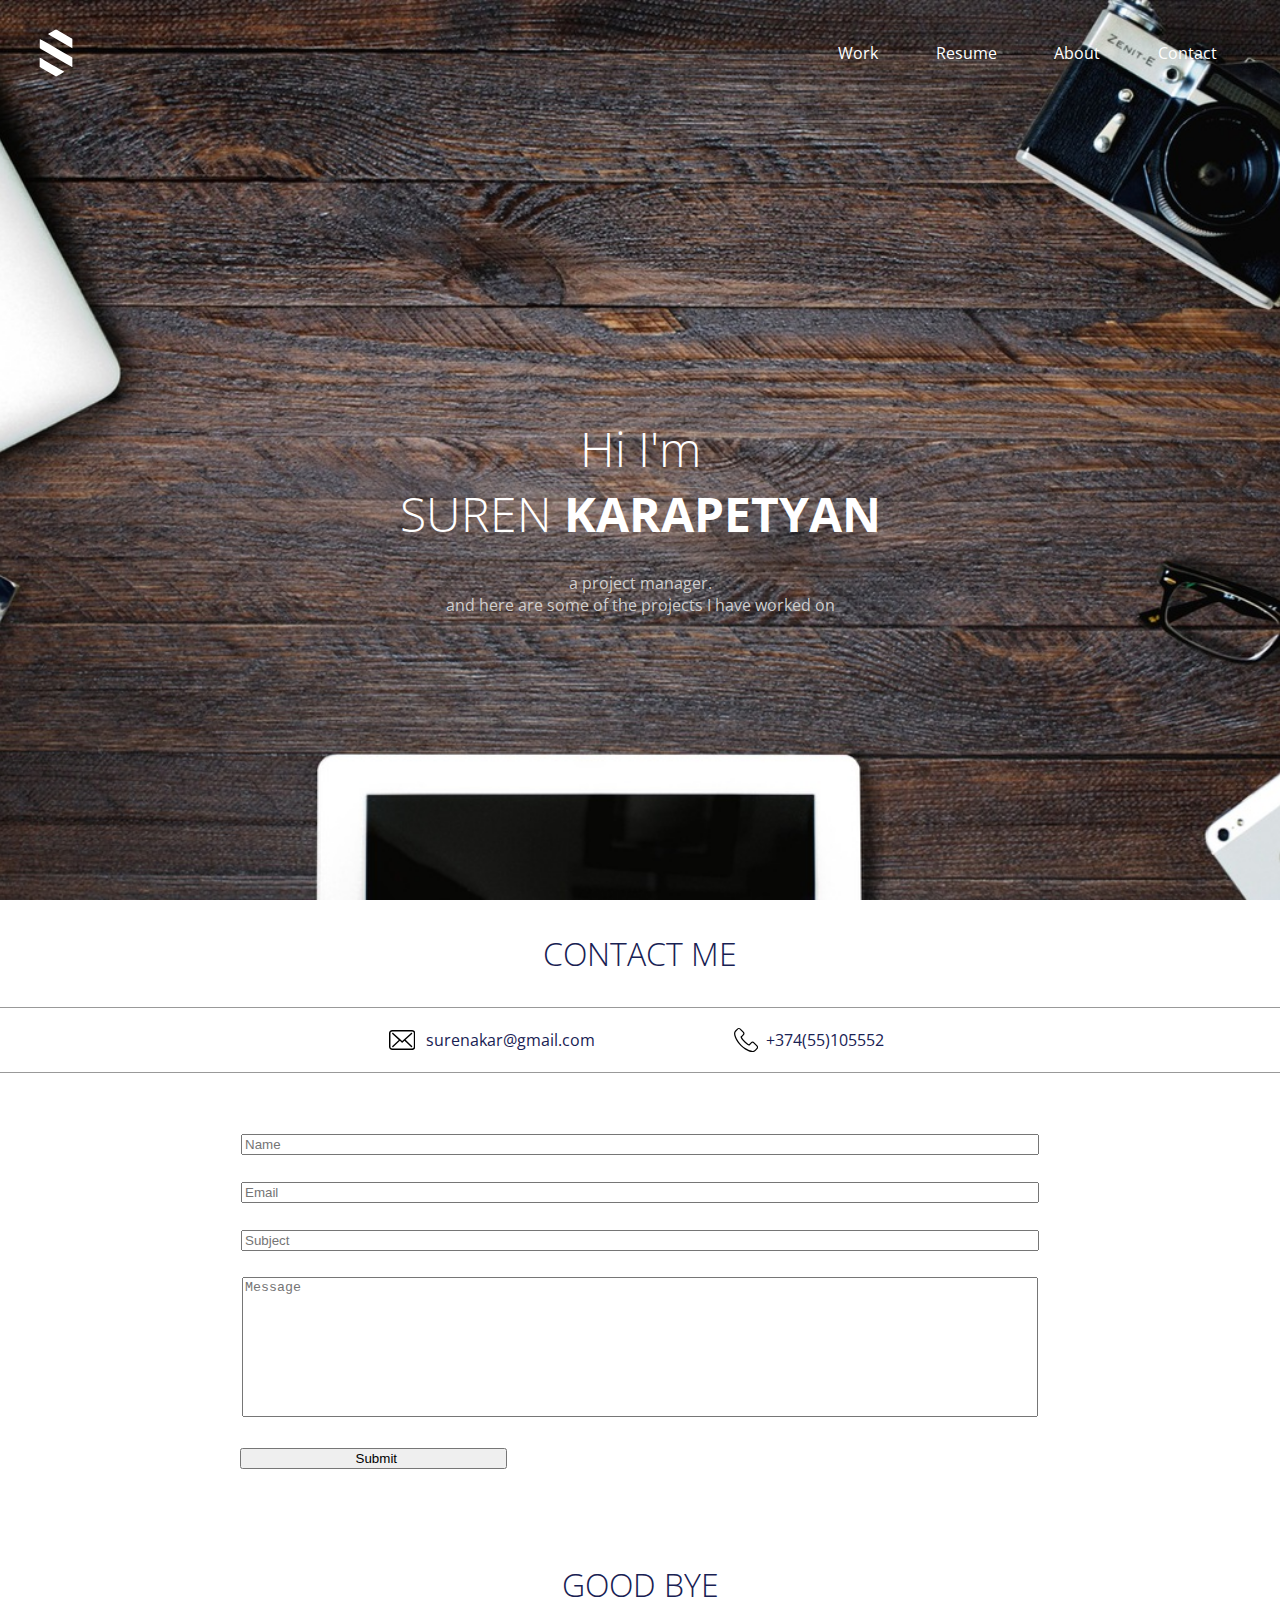
<file: index.html>
<!DOCTYPE html>
<html lang="en">

<head>
    <title>Suren Karapetyan</title>
    <link href="https://fonts.googleapis.com/css?family=Open+Sans" rel="stylesheet">
    <link rel="stylesheet" type="text/css" href="styles.css" />
    <script type="text/javascript" src="assets/scripts/jquery-3.1.1.js"></script>
    <script type="text/javascript" src="assets/scripts/jquery.inview.min.js"></script>
    <script type="text/javascript" src="assets/scripts/jquery-ui.js"></script>
    <script type="text/javascript" src="assets/scripts/script.js"></script>
    <meta name="viewport" content="width=device-width, initial-scale=1">
</head>

<body>

  <div class="navigation">
      <nav>
          <div class="toggler">
              <a>
                <h2 class="personal-logo">
                    <svg xmlns="http://www.w3.org/2000/svg" xml:space="preserve" width="2550px" height="3300px" version="1.1" style="shape-rendering:geometricPrecision; text-rendering:geometricPrecision; image-rendering:optimizeQuality; fill-rule:evenodd; clip-rule:evenodd"
                      viewBox="0 0 2550 3300"
                       xmlns:xlink="http://www.w3.org/1999/xlink">
                       <defs>
                        <style type="text/css">
                         <![CDATA[
                          .fil0 {fill:#373435}
                         ]]>
                        </style>
                       </defs>
                       <g id="Layer_x0020_1">
                        <metadata id="CorelCorpID_0Corel-Layer"/>
                        <path class="fil0" d="M1221 57c18,-10 36,-21 55,-26 21,2 38,15 56,24 55,35 111,67 168,98 257,148 513,296 770,444 42,28 92,45 128,81 3,18 2,36 2,54 -1,195 2,390 -1,584 -32,-14 -63,-29 -92,-47 -497,-285 -992,-574 -1489,-859 -32,-18 -63,-38 -91,-61 64,-50 138,-84 208,-125 95,-57 193,-108 286,-167z"/>
                        <path class="fil0" d="M161 681c58,27 112,63 169,94 347,201 695,400 1042,601 333,192 668,381 999,574 15,9 31,22 29,41 0,205 0,411 0,616 -39,-5 -72,-31 -106,-50 -272,-156 -543,-313 -815,-468 -403,-237 -811,-466 -1214,-702 -32,-19 -67,-33 -96,-57 -14,-9 -9,-28 -10,-42 2,-202 -2,-405 2,-607z"/>
                        <path class="fil0" d="M154 1970c24,6 46,17 67,29 80,52 166,95 247,145 272,153 540,312 812,465 130,78 263,151 395,229 57,34 116,65 171,102 -161,105 -334,188 -496,290 -23,13 -46,31 -73,34 -43,-12 -77,-42 -115,-63 -337,-193 -673,-386 -1009,-580 0,-217 -1,-434 1,-651z"/>
                       </g>
                    </svg>
                </h2>
                <div class="nav-burger">
                    <div class="nav-burger-item burger1"> </div>
                    <div class="nav-burger-item burger2"> </div>
                    <div class="nav-burger-item burger3"> </div>
                </div>
              </a>
          </div>
          <ul>
              <li class="personal-logo">
                <svg xmlns="http://www.w3.org/2000/svg" xml:space="preserve" width="2550px" height="3300px" version="1.1" style="shape-rendering:geometricPrecision; text-rendering:geometricPrecision; image-rendering:optimizeQuality; fill-rule:evenodd; clip-rule:evenodd"
                  viewBox="0 0 2550 3300"
                   xmlns:xlink="http://www.w3.org/1999/xlink">
                   <defs>
                    <style type="text/css">
                     <![CDATA[
                      .fil0 {fill:#373435}
                     ]]>
                    </style>
                   </defs>
                   <g id="Layer_x0020_1">
                    <metadata id="CorelCorpID_0Corel-Layer"/>
                    <path class="fil0" d="M1221 57c18,-10 36,-21 55,-26 21,2 38,15 56,24 55,35 111,67 168,98 257,148 513,296 770,444 42,28 92,45 128,81 3,18 2,36 2,54 -1,195 2,390 -1,584 -32,-14 -63,-29 -92,-47 -497,-285 -992,-574 -1489,-859 -32,-18 -63,-38 -91,-61 64,-50 138,-84 208,-125 95,-57 193,-108 286,-167z"/>
                    <path class="fil0" d="M161 681c58,27 112,63 169,94 347,201 695,400 1042,601 333,192 668,381 999,574 15,9 31,22 29,41 0,205 0,411 0,616 -39,-5 -72,-31 -106,-50 -272,-156 -543,-313 -815,-468 -403,-237 -811,-466 -1214,-702 -32,-19 -67,-33 -96,-57 -14,-9 -9,-28 -10,-42 2,-202 -2,-405 2,-607z"/>
                    <path class="fil0" d="M154 1970c24,6 46,17 67,29 80,52 166,95 247,145 272,153 540,312 812,465 130,78 263,151 395,229 57,34 116,65 171,102 -161,105 -334,188 -496,290 -23,13 -46,31 -73,34 -43,-12 -77,-42 -115,-63 -337,-193 -673,-386 -1009,-580 0,-217 -1,-434 1,-651z"/>
                   </g>
                </svg>
              </li>
              <li><a href="#contact" id="#nav-contact">Contact</a></li>
              <li><a href="about-me.html" id="#nav-about-me">About</a></li>
              <li><a href="resume.html" id="#nav-resume">Resume</a></li>
              <li><a href="work.html" id="#nav-portfolio">Work</a></li>
          </ul>
      </nav>
  </div>

    <!-- Header section starts here -->
    <div class="top-empty"></div>
    <section class="header">
        <div class="header-navigation">
            <ul>
              <li class="personal-logo" id='landing-page-logo'>
                <svg xmlns="http://www.w3.org/2000/svg" xml:space="preserve" width="2550px" height="3300px" version="1.1" style="shape-rendering:geometricPrecision; text-rendering:geometricPrecision; image-rendering:optimizeQuality; fill-rule:evenodd; clip-rule:evenodd"
                  viewBox="0 0 2550 3300"
                   xmlns:xlink="http://www.w3.org/1999/xlink">
                   <defs>
                    <style type="text/css">
                     <![CDATA[
                      .fil0 {fill:#373435}
                     ]]>
                    </style>
                   </defs>
                   <g id="Layer_x0020_1">
                    <metadata id="CorelCorpID_0Corel-Layer"/>
                    <path class="fil0" d="M1221 57c18,-10 36,-21 55,-26 21,2 38,15 56,24 55,35 111,67 168,98 257,148 513,296 770,444 42,28 92,45 128,81 3,18 2,36 2,54 -1,195 2,390 -1,584 -32,-14 -63,-29 -92,-47 -497,-285 -992,-574 -1489,-859 -32,-18 -63,-38 -91,-61 64,-50 138,-84 208,-125 95,-57 193,-108 286,-167z"/>
                    <path class="fil0" d="M161 681c58,27 112,63 169,94 347,201 695,400 1042,601 333,192 668,381 999,574 15,9 31,22 29,41 0,205 0,411 0,616 -39,-5 -72,-31 -106,-50 -272,-156 -543,-313 -815,-468 -403,-237 -811,-466 -1214,-702 -32,-19 -67,-33 -96,-57 -14,-9 -9,-28 -10,-42 2,-202 -2,-405 2,-607z"/>
                    <path class="fil0" d="M154 1970c24,6 46,17 67,29 80,52 166,95 247,145 272,153 540,312 812,465 130,78 263,151 395,229 57,34 116,65 171,102 -161,105 -334,188 -496,290 -23,13 -46,31 -73,34 -43,-12 -77,-42 -115,-63 -337,-193 -673,-386 -1009,-580 0,-217 -1,-434 1,-651z"/>
                   </g>
                </svg>
              </li>
              <li><a href="work.html" id="#nav-portfolio">Work</a></li>
              <li><a href="resume.html" id="#nav-resume">Resume</a></li>
              <li><a href="about-me.html" id="#nav-about-me">About</a></li>
              <li><a href="#contact" id="#nav-contact">Contact</a></li>
            </ul>
        </div>
        <div class="name-wrap">
            <div class="name-wrap-center">
                <p class="name"><span>Hi I'm</span><br> Suren <strong>Karapetyan</strong></p>
                <p class="title">a project manager. <br> and here are some of the projects I have worked on</p>
            </div>
        </div>
        </div>
    </section>
    <!-- Basic contact info section starts here -->

    <section class="contact" id="contact">
        <h1>Contact me</h1>
        <div class="contact-info">
            <div class="email">
                <svg version="1.1" id="Capa_1" xmlns="http://www.w3.org/2000/svg" xmlns:xlink="http://www.w3.org/1999/xlink" x="0px" y="0px" viewBox="0 0 483.3 483.3" style="enable-background:new 0 0 483.3 483.3;" xml:space="preserve">
                  <g>
                  	<g>
                  		<path d="M424.3,57.75H59.1c-32.6,0-59.1,26.5-59.1,59.1v249.6c0,32.6,26.5,59.1,59.1,59.1h365.1c32.6,0,59.1-26.5,59.1-59.1
                  			v-249.5C483.4,84.35,456.9,57.75,424.3,57.75z M456.4,366.45c0,17.7-14.4,32.1-32.1,32.1H59.1c-17.7,0-32.1-14.4-32.1-32.1v-249.5
                  			c0-17.7,14.4-32.1,32.1-32.1h365.1c17.7,0,32.1,14.4,32.1,32.1v249.5H456.4z"/>
                  		<path d="M304.8,238.55l118.2-106c5.5-5,6-13.5,1-19.1c-5-5.5-13.5-6-19.1-1l-163,146.3l-31.8-28.4c-0.1-0.1-0.2-0.2-0.2-0.3
                  			c-0.7-0.7-1.4-1.3-2.2-1.9L78.3,112.35c-5.6-5-14.1-4.5-19.1,1.1c-5,5.6-4.5,14.1,1.1,19.1l119.6,106.9L60.8,350.95
                  			c-5.4,5.1-5.7,13.6-0.6,19.1c2.7,2.8,6.3,4.3,9.9,4.3c3.3,0,6.6-1.2,9.2-3.6l120.9-113.1l32.8,29.3c2.6,2.3,5.8,3.4,9,3.4
                  			c3.2,0,6.5-1.2,9-3.5l33.7-30.2l120.2,114.2c2.6,2.5,6,3.7,9.3,3.7c3.6,0,7.1-1.4,9.8-4.2c5.1-5.4,4.9-14-0.5-19.1L304.8,238.55z"
                  			/>
                  	</g>
                  </g>
                  <g>
                  </g>
                  <g>
                  </g>
                  <g>
                  </g>
                  <g>
                  </g>
                  <g>
                  </g>
                  <g>
                  </g>
                  <g>
                  </g>
                  <g>
                  </g>
                  <g>
                  </g>
                  <g>
                  </g>
                  <g>
                  </g>
                  <g>
                  </g>
                  <g>
                  </g>
                  <g>
                  </g>
                  <g>
                  </g>
                </svg>
                <p>surenakar@gmail.com</p>
            </div>
            <div class="phone">
                <svg version="1.1" id="Capa_1" xmlns="http://www.w3.org/2000/svg" xmlns:xlink="http://www.w3.org/1999/xlink" x="0px" y="0px" viewBox="0 0 482.6 482.6" style="enable-background:new 0 0 482.6 482.6;" xml:space="preserve">
                  <g>
                  	<path d="M98.339,320.8c47.6,56.9,104.9,101.7,170.3,133.4c24.9,11.8,58.2,25.8,95.3,28.2c2.3,0.1,4.5,0.2,6.8,0.2
                  		c24.9,0,44.9-8.6,61.2-26.3c0.1-0.1,0.3-0.3,0.4-0.5c5.8-7,12.4-13.3,19.3-20c4.7-4.5,9.5-9.2,14.1-14
                  		c21.3-22.2,21.3-50.4-0.2-71.9l-60.1-60.1c-10.2-10.6-22.4-16.2-35.2-16.2c-12.8,0-25.1,5.6-35.6,16.1l-35.8,35.8
                  		c-3.3-1.9-6.7-3.6-9.9-5.2c-4-2-7.7-3.9-11-6c-32.6-20.7-62.2-47.7-90.5-82.4c-14.3-18.1-23.9-33.3-30.6-48.8
                  		c9.4-8.5,18.2-17.4,26.7-26.1c3-3.1,6.1-6.2,9.2-9.3c10.8-10.8,16.6-23.3,16.6-36s-5.7-25.2-16.6-36l-29.8-29.8
                  		c-3.5-3.5-6.8-6.9-10.2-10.4c-6.6-6.8-13.5-13.8-20.3-20.1c-10.3-10.1-22.4-15.4-35.2-15.4c-12.7,0-24.9,5.3-35.6,15.5l-37.4,37.4
                  		c-13.6,13.6-21.3,30.1-22.9,49.2c-1.9,23.9,2.5,49.3,13.9,80C32.739,229.6,59.139,273.7,98.339,320.8z M25.739,104.2
                  		c1.2-13.3,6.3-24.4,15.9-34l37.2-37.2c5.8-5.6,12.2-8.5,18.4-8.5c6.1,0,12.3,2.9,18,8.7c6.7,6.2,13,12.7,19.8,19.6
                  		c3.4,3.5,6.9,7,10.4,10.6l29.8,29.8c6.2,6.2,9.4,12.5,9.4,18.7s-3.2,12.5-9.4,18.7c-3.1,3.1-6.2,6.3-9.3,9.4
                  		c-9.3,9.4-18,18.3-27.6,26.8c-0.2,0.2-0.3,0.3-0.5,0.5c-8.3,8.3-7,16.2-5,22.2c0.1,0.3,0.2,0.5,0.3,0.8
                  		c7.7,18.5,18.4,36.1,35.1,57.1c30,37,61.6,65.7,96.4,87.8c4.3,2.8,8.9,5,13.2,7.2c4,2,7.7,3.9,11,6c0.4,0.2,0.7,0.4,1.1,0.6
                  		c3.3,1.7,6.5,2.5,9.7,2.5c8,0,13.2-5.1,14.9-6.8l37.4-37.4c5.8-5.8,12.1-8.9,18.3-8.9c7.6,0,13.8,4.7,17.7,8.9l60.3,60.2
                  		c12,12,11.9,25-0.3,37.7c-4.2,4.5-8.6,8.8-13.3,13.3c-7,6.8-14.3,13.8-20.9,21.7c-11.5,12.4-25.2,18.2-42.9,18.2
                  		c-1.7,0-3.5-0.1-5.2-0.2c-32.8-2.1-63.3-14.9-86.2-25.8c-62.2-30.1-116.8-72.8-162.1-127c-37.3-44.9-62.4-86.7-79-131.5
                  		C28.039,146.4,24.139,124.3,25.739,104.2z"/>
                  </g>
                  <g>
                  </g>
                  <g>
                  </g>
                  <g>
                  </g>
                  <g>
                  </g>
                  <g>
                  </g>
                  <g>
                  </g>
                  <g>
                  </g>
                  <g>
                  </g>
                  <g>
                  </g>
                  <g>
                  </g>
                  <g>
                  </g>
                  <g>
                  </g>
                  <g>
                  </g>
                  <g>
                  </g>
                  <g>
                  </g>
                </svg>
                <p>+374(55)105552</p>
            </div>
        </div>
        <div class="contact-form">
            <form action="" method="post">
                <input id="contact-name" type="text" name="name" placeholder="Name">
                <input id="contact-email" type="email" name="email" placeholder="Email">
                <input id="contact-subject" type="text" name="subject" placeholder="Subject">
                <textarea id="contact-text" name="message" placeholder="Message"></textarea>
                <input id="contact-submit" type="submit">
            </form>
        </div>
    </section>
    <!-- Footer section starts here -->

    <section class="footer">
        <h1>good bye</h1>
    </section>

</body>

</html>
</file>
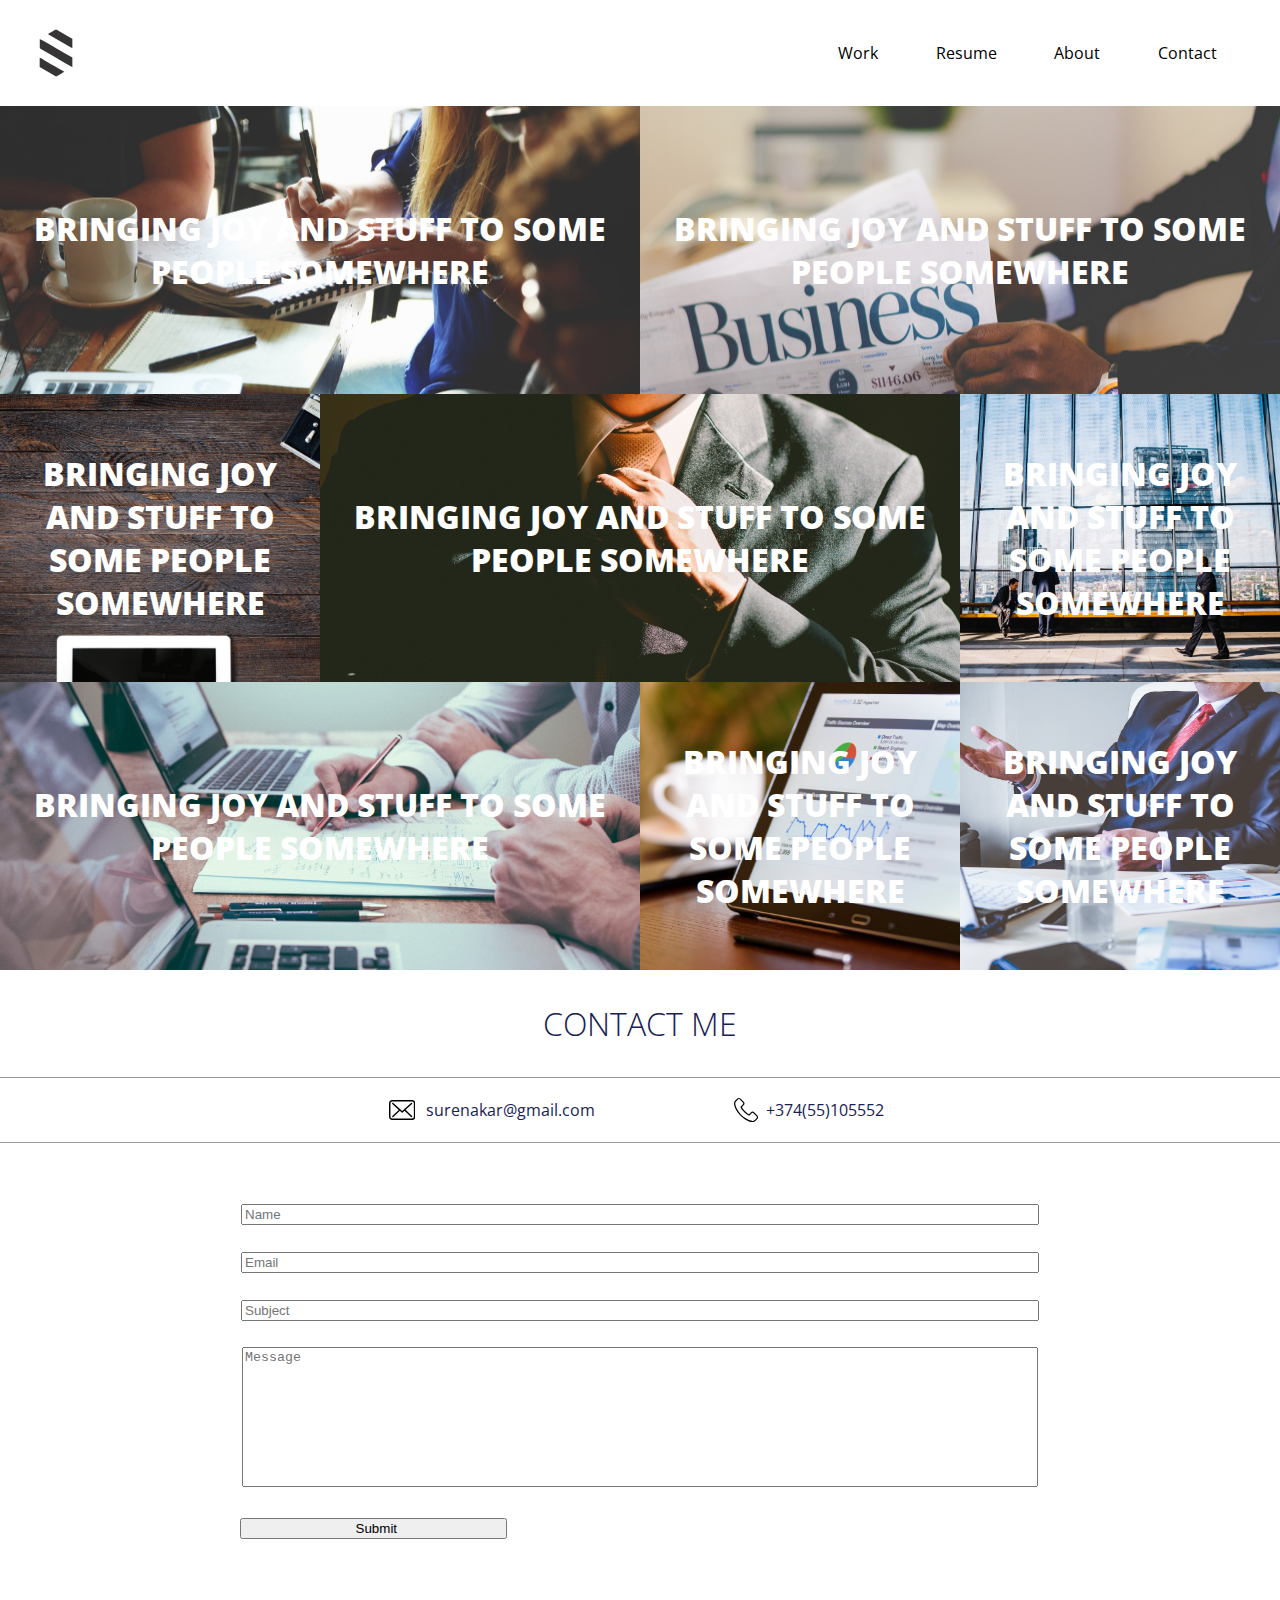
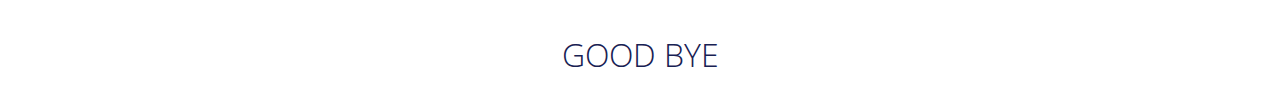
<file: work.html>
<!DOCTYPE html>
<html lang="en">

<head>
    <title>Suren Karapetyan</title>
    <link href="https://fonts.googleapis.com/css?family=Open+Sans" rel="stylesheet">
    <link rel="stylesheet" type="text/css" href="styles.css" />
    <script type="text/javascript" src="assets/scripts/jquery-3.1.1.js"></script>
    <script type="text/javascript" src="assets/scripts/jquery.inview.min.js"></script>
    <script type="text/javascript" src="assets/scripts/jquery-ui.js"></script>
    <script type="text/javascript" src="assets/scripts/script.js"></script>
    <meta name="viewport" content="width=device-width">
</head>

<body>

  <div class="navigation">
      <nav>
          <div class="toggler">
              <a>
                <h2 class="personal-logo">
                    <svg xmlns="http://www.w3.org/2000/svg" xml:space="preserve" width="2550px" height="3300px" version="1.1" style="shape-rendering:geometricPrecision; text-rendering:geometricPrecision; image-rendering:optimizeQuality; fill-rule:evenodd; clip-rule:evenodd"
                      viewBox="0 0 2550 3300"
                       xmlns:xlink="http://www.w3.org/1999/xlink">
                       <defs>
                        <style type="text/css">
                         <![CDATA[
                          .fil0 {fill:#373435}
                         ]]>
                        </style>
                       </defs>
                       <g id="Layer_x0020_1">
                        <metadata id="CorelCorpID_0Corel-Layer"/>
                        <path class="fil0" d="M1221 57c18,-10 36,-21 55,-26 21,2 38,15 56,24 55,35 111,67 168,98 257,148 513,296 770,444 42,28 92,45 128,81 3,18 2,36 2,54 -1,195 2,390 -1,584 -32,-14 -63,-29 -92,-47 -497,-285 -992,-574 -1489,-859 -32,-18 -63,-38 -91,-61 64,-50 138,-84 208,-125 95,-57 193,-108 286,-167z"/>
                        <path class="fil0" d="M161 681c58,27 112,63 169,94 347,201 695,400 1042,601 333,192 668,381 999,574 15,9 31,22 29,41 0,205 0,411 0,616 -39,-5 -72,-31 -106,-50 -272,-156 -543,-313 -815,-468 -403,-237 -811,-466 -1214,-702 -32,-19 -67,-33 -96,-57 -14,-9 -9,-28 -10,-42 2,-202 -2,-405 2,-607z"/>
                        <path class="fil0" d="M154 1970c24,6 46,17 67,29 80,52 166,95 247,145 272,153 540,312 812,465 130,78 263,151 395,229 57,34 116,65 171,102 -161,105 -334,188 -496,290 -23,13 -46,31 -73,34 -43,-12 -77,-42 -115,-63 -337,-193 -673,-386 -1009,-580 0,-217 -1,-434 1,-651z"/>
                       </g>
                    </svg>
                </h2>
                <div class="nav-burger">
                    <div class="nav-burger-item burger1"> </div>
                    <div class="nav-burger-item burger2"> </div>
                    <div class="nav-burger-item burger3"> </div>
                </div>
              </a>
          </div>
          <ul>
              <li class="personal-logo">
              <svg xmlns="http://www.w3.org/2000/svg" xml:space="preserve" width="2550px" height="3300px" version="1.1" style="shape-rendering:geometricPrecision; text-rendering:geometricPrecision; image-rendering:optimizeQuality; fill-rule:evenodd; clip-rule:evenodd"
                viewBox="0 0 2550 3300"
                 xmlns:xlink="http://www.w3.org/1999/xlink">
                 <defs>
                  <style type="text/css">
                   <![CDATA[
                    .fil0 {fill:#373435}
                   ]]>
                  </style>
                 </defs>
                 <g id="Layer_x0020_1">
                  <metadata id="CorelCorpID_0Corel-Layer"/>
                  <path class="fil0" d="M1221 57c18,-10 36,-21 55,-26 21,2 38,15 56,24 55,35 111,67 168,98 257,148 513,296 770,444 42,28 92,45 128,81 3,18 2,36 2,54 -1,195 2,390 -1,584 -32,-14 -63,-29 -92,-47 -497,-285 -992,-574 -1489,-859 -32,-18 -63,-38 -91,-61 64,-50 138,-84 208,-125 95,-57 193,-108 286,-167z"/>
                  <path class="fil0" d="M161 681c58,27 112,63 169,94 347,201 695,400 1042,601 333,192 668,381 999,574 15,9 31,22 29,41 0,205 0,411 0,616 -39,-5 -72,-31 -106,-50 -272,-156 -543,-313 -815,-468 -403,-237 -811,-466 -1214,-702 -32,-19 -67,-33 -96,-57 -14,-9 -9,-28 -10,-42 2,-202 -2,-405 2,-607z"/>
                  <path class="fil0" d="M154 1970c24,6 46,17 67,29 80,52 166,95 247,145 272,153 540,312 812,465 130,78 263,151 395,229 57,34 116,65 171,102 -161,105 -334,188 -496,290 -23,13 -46,31 -73,34 -43,-12 -77,-42 -115,-63 -337,-193 -673,-386 -1009,-580 0,-217 -1,-434 1,-651z"/>
                 </g>
              </svg>
            </li>
              <li><a href="#contact" id="#nav-contact">Contact</a></li>
              <li><a href="about-me.html" id="#nav-about-me">About</a></li>
              <li><a href="resume.html" id="#nav-resume">Resume</a></li>
              <li><a href="work.html" id="#nav-portfolio">Work</a></li>
          </ul>
      </nav>
  </div>

    <!-- Header section starts here -->
    <div class="top-empty"></div>
    <section class="header" id="header-work">
      <div class="header-navigation" id="header-work-navigation">
          <ul>
            <li class="personal-logo">
              <svg xmlns="http://www.w3.org/2000/svg" xml:space="preserve" width="2550px" height="3300px" version="1.1" style="shape-rendering:geometricPrecision; text-rendering:geometricPrecision; image-rendering:optimizeQuality; fill-rule:evenodd; clip-rule:evenodd"
                viewBox="0 0 2550 3300"
                 xmlns:xlink="http://www.w3.org/1999/xlink">
                 <defs>
                  <style type="text/css">
                   <![CDATA[
                    .fil0 {fill:#373435}
                   ]]>
                  </style>
                 </defs>
                 <g id="Layer_x0020_1">
                  <metadata id="CorelCorpID_0Corel-Layer"/>
                  <path class="fil0" d="M1221 57c18,-10 36,-21 55,-26 21,2 38,15 56,24 55,35 111,67 168,98 257,148 513,296 770,444 42,28 92,45 128,81 3,18 2,36 2,54 -1,195 2,390 -1,584 -32,-14 -63,-29 -92,-47 -497,-285 -992,-574 -1489,-859 -32,-18 -63,-38 -91,-61 64,-50 138,-84 208,-125 95,-57 193,-108 286,-167z"/>
                  <path class="fil0" d="M161 681c58,27 112,63 169,94 347,201 695,400 1042,601 333,192 668,381 999,574 15,9 31,22 29,41 0,205 0,411 0,616 -39,-5 -72,-31 -106,-50 -272,-156 -543,-313 -815,-468 -403,-237 -811,-466 -1214,-702 -32,-19 -67,-33 -96,-57 -14,-9 -9,-28 -10,-42 2,-202 -2,-405 2,-607z"/>
                  <path class="fil0" d="M154 1970c24,6 46,17 67,29 80,52 166,95 247,145 272,153 540,312 812,465 130,78 263,151 395,229 57,34 116,65 171,102 -161,105 -334,188 -496,290 -23,13 -46,31 -73,34 -43,-12 -77,-42 -115,-63 -337,-193 -673,-386 -1009,-580 0,-217 -1,-434 1,-651z"/>
                 </g>
              </svg>
            </li>
            <li><a href="work.html" id="#nav-portfolio">Work</a></li>
            <li><a href="resume.html" id="#nav-resume">Resume</a></li>
            <li><a href="about-me.html" id="#nav-about-me">About</a></li>
            <li><a href="#contact" id="#nav-contact">Contact</a></li>
          </ul>
      </div>
    </section>

    <!-- Portfolio section starts here -->

    <section class="portfolio" id="portfolio">
            <div class="program" id="program1">
                <div class="program-hover">
                  <div class="program-name">
                      <h2>bringing joy and stuff to some people somewhere</h2></div>
                      <div class="program-hover-content">
                        <span>Click to explore the<br><strong>FLEX Alumni Armenia Mentoring Program</strong></span>
                    </div>
                </div>
            </div>
            <div class="program" id="program2">
              <div class="program-hover">
                <div class="program-name">
                    <h2>bringing joy and stuff to some people somewhere</h2></div>
                    <div class="program-hover-content">
                      <span>Click to explore the<br><strong>FLEX Alumni Armenia Mentoring Program</strong></span>
                  </div>
              </div>
            </div>
            <div class="project" id="project1">
              <div class="program-hover">
                <div class="program-name">
                    <h2>bringing joy and stuff to some people somewhere</h2></div>
                    <div class="program-hover-content">
                      <span>Click to explore the<br><strong>FLEX Alumni Armenia Mentoring Program</strong></span>
                  </div>
              </div>
            </div>
            <div class="project" id="project2">
              <div class="program-hover">
                <div class="program-name">
                    <h2>bringing joy and stuff to some people somewhere</h2></div>
                    <div class="program-hover-content">
                      <span>Click to explore the<br><strong>FLEX Alumni Armenia Mentoring Program</strong></span>
                  </div>
              </div>
            </div>
            <div class="project" id="project3">
              <div class="program-hover">
                <div class="program-name">
                    <h2>bringing joy and stuff to some people somewhere</h2></div>
                    <div class="program-hover-content">
                      <span>Click to explore the<br><strong>FLEX Alumni Armenia Mentoring Program</strong></span>
                  </div>
              </div>
            </div>
            <div class="project" id="project4">
              <div class="program-hover">
                <div class="program-name">
                    <h2>bringing joy and stuff to some people somewhere</h2></div>
                    <div class="program-hover-content">
                      <span>Click to explore the<br><strong>FLEX Alumni Armenia Mentoring Program</strong></span>
                  </div>
              </div>
            </div>
            <div class="project" id="project5">
              <div class="program-hover">
                <div class="program-name">
                    <h2>bringing joy and stuff to some people somewhere</h2></div>
                    <div class="program-hover-content">
                      <span>Click to explore the<br><strong>FLEX Alumni Armenia Mentoring Program</strong></span>
                  </div>
              </div>
            </div>
            <div class="project" id="project6">
              <div class="program-hover">
                <div class="program-name">
                    <h2>bringing joy and stuff to some people somewhere</h2></div>
                    <div class="program-hover-content">
                      <span>Click to explore the<br><strong>FLEX Alumni Armenia Mentoring Program</strong></span>
                  </div>
              </div>
            </div>
            <div class="portfolio-content" id="portfolio-content1">
                <div class="content-header">
                  <p class="project-details">Project Details</p>
                  <div class="content-header-x">
                    <svg version="1.1" id="Capa_1" xmlns="http://www.w3.org/2000/svg" xmlns:xlink="http://www.w3.org/1999/xlink" x="0px" y="0px"
                         viewBox="0 0 212.982 212.982" style="enable-background:new 0 0 212.982 212.982;" xml:space="preserve">
                      <g id="Close">
                        <path style="fill-rule:evenodd;clip-rule:evenodd;" d="M131.804,106.491l75.936-75.936c6.99-6.99,6.99-18.323,0-25.312
                          c-6.99-6.99-18.322-6.99-25.312,0l-75.937,75.937L30.554,5.242c-6.99-6.99-18.322-6.99-25.312,0c-6.989,6.99-6.989,18.323,0,25.312
                          l75.937,75.936L5.242,182.427c-6.989,6.99-6.989,18.323,0,25.312c6.99,6.99,18.322,6.99,25.312,0l75.937-75.937l75.937,75.937
                          c6.989,6.99,18.322,6.99,25.312,0c6.99-6.99,6.99-18.322,0-25.312L131.804,106.491z"/>
                      </g>
                      <g>
                      </g>
                      <g>
                      </g>
                      <g>
                      </g>
                      <g>
                      </g>
                      <g>
                      </g>
                      <g>
                      </g>
                      <g>
                      </g>
                      <g>
                      </g>
                      <g>
                      </g>
                      <g>
                      </g>
                      <g>
                      </g>
                      <g>
                      </g>
                      <g>
                      </g>
                      <g>
                      </g>
                      <g>
                      </g>
                    </svg>
                  </div>
                </div>
                <div class="content-wrap">
                  <h3>Servant leadership</h3>
                  <p>1Lorem ipsum dolor sit amet, consectetur adipisicing elit, sed do eiusmod tempor incididunt ut labore et dolore magna aliqua. Ut enim ad minim veniam, quis nostrud exercitation ullamco laboris nisi ut aliquip ex ea commodo consequat.
                    Duis aute irure dolor in reprehenderit in voluptate velit esse cillum dolore eu fugiat nulla pariatur. Excepteur sint occaecat cupidatat non proident, sunt in culpa qui officia deserunt mollit anim id est laborum.Lorem ipsum dolor sit amet, consectetur adipisicing elit, sed do eiusmod tempor incididunt ut labore et dolore magna aliqua. Ut enim ad minim veniam, quis nostrud exercitation ullamco laboris nisi ut aliquip ex ea commodo consequat.
                    Duis aute irure dolor in reprehenderit in voluptate velit esse cillum dolore eu fugiat nulla pariatur. Excepteur sint occaecat cupidatat non proident, sunt in culpa qui officia deserunt mollit anim id est laborum.Lorem ipsum dolor sit amet, consectetur adipisicing elit, sed do eiusmod tempor incididunt ut labore et dolore magna aliqua. Ut enim ad minim veniam, quis nostrud exercitation ullamco laboris nisi ut aliquip ex ea commodo consequat.
                    Duis aute irure dolor in reprehenderit in voluptate velit esse cillum dolore eu fugiat nulla pariatur. Excepteur sint occaecat cupidatat non proident, sunt in culpa qui officia deserunt mollit anim id est laborum.Lorem ipsum dolor sit amet, consectetur adipisicing elit, sed do eiusmod tempor incididunt ut labore et dolore magna aliqua. Ut enim ad minim veniam, quis nostrud exercitation ullamco laboris nisi ut aliquip ex ea commodo consequat.
                    Duis aute irure dolor in reprehenderit in voluptate velit esse cillum dolore eu fugiat nulla pariatur. Excepteur sint occaecat cupidatat non proident, sunt in culpa qui officia deserunt mollit anim id est laborum.Lorem ipsum dolor sit amet, consectetur adipisicing elit, sed do eiusmod tempor incididunt ut labore et dolore magna aliqua. Ut enim ad minim veniam, quis nostrud exercitation ullamco laboris nisi ut aliquip ex ea commodo consequat.
                    Duis aute irure dolor in reprehenderit in voluptate velit esse cillum dolore eu fugiat nulla pariatur. Excepteur sint occaecat cupidatat non proident, sunt in culpa qui officia deserunt mollit anim id est laborum.Lorem ipsum dolor sit amet, consectetur adipisicing elit, sed do eiusmod tempor incididunt ut labore et dolore magna aliqua. Ut enim ad minim veniam, quis nostrud exercitation ullamco laboris nisi ut aliquip ex ea commodo consequat.
                    Duis aute irure dolor in reprehenderit in voluptate velit esse cillum dolore eu fugiat nulla pariatur. Excepteur sint occaecat cupidatat non proident, sunt in culpa qui officia deserunt mollit anim id est laborum.Lorem ipsum dolor sit amet, consectetur adipisicing elit, sed do eiusmod tempor incididunt ut labore et dolore magna aliqua. Ut enim ad minim veniam, quis nostrud exercitation ullamco laboris nisi ut aliquip ex ea commodo consequat.
                    Duis aute irure dolor in reprehenderit in voluptate velit esse cillum dolore eu fugiat nulla pariatur. Excepteur sint occaecat cupidatat non proident, sunt in culpa qui officia deserunt mollit anim id est laborum.Lorem ipsum dolor sit amet, consectetur adipisicing elit, sed do eiusmod tempor incididunt ut labore et dolore magna aliqua. Ut enim ad minim veniam, quis nostrud exercitation ullamco laboris nisi ut aliquip ex ea commodo consequat.
                    Duis aute irure dolor in reprehenderit in voluptate velit esse cillum dolore eu fugiat nulla pariatur. Excepteur sint occaecat cupidatat non proident, sunt in culpa qui officia deserunt mollit anim id est laborum.Lorem ipsum dolor sit amet, consectetur adipisicing elit, sed do eiusmod tempor incididunt ut labore et dolore magna aliqua. Ut enim ad minim veniam, quis nostrud exercitation ullamco laboris nisi ut aliquip ex ea commodo consequat.
                    Duis aute irure dolor in reprehenderit in voluptate velit esse cillum dolore eu fugiat nulla pariatur. Excepteur sint occaecat cupidatat non proident, sunt in culpa qui officia deserunt mollit anim id est laborum.Lorem ipsum dolor sit amet, consectetur adipisicing elit, sed do eiusmod tempor incididunt ut labore et dolore magna aliqua. Ut enim ad minim veniam, quis nostrud exercitation ullamco laboris nisi ut aliquip ex ea commodo consequat.
                    Duis aute irure dolor in reprehenderit in voluptate velit esse cillum dolore eu fugiat nulla pariatur. Excepteur sint occaecat cupidatat non proident, sunt in culpa qui officia deserunt mollit anim id est laborum.Lorem ipsum dolor sit amet, consectetur adipisicing elit, sed do eiusmod tempor incididunt ut labore et dolore magna aliqua. Ut enim ad minim veniam, quis nostrud exercitation ullamco laboris nisi ut aliquip ex ea commodo consequat.
                    Duis aute irure dolor in reprehenderit in voluptate velit esse cillum dolore eu fugiat nulla pariatur. Excepteur sint occaecat cupidatat non proident, sunt in culpa qui officia deserunt mollit anim id est laborum.Lorem ipsum dolor sit amet, consectetur adipisicing elit, sed do eiusmod tempor incididunt ut labore et dolore magna aliqua. Ut enim ad minim veniam, quis nostrud exercitation ullamco laboris nisi ut aliquip ex ea commodo consequat.
                    Duis aute irure dolor in reprehenderit in voluptate velit esse cillum dolore eu fugiat nulla pariatur. Excepteur sint occaecat cupidatat non proident, sunt in culpa qui officia deserunt mollit anim id est laborum.Lorem ipsum dolor sit amet, consectetur adipisicing elit, sed do eiusmod tempor incididunt ut labore et dolore magna aliqua. Ut enim ad minim veniam, quis nostrud exercitation ullamco laboris nisi ut aliquip ex ea commodo consequat.
                    Duis aute irure dolor in reprehenderit in voluptate velit esse cillum dolore eu fugiat nulla pariatur. Excepteur sint occaecat cupidatat non proident, sunt in culpa qui officia deserunt mollit anim id est laborum.Lorem ipsum dolor sit amet, consectetur adipisicing elit, sed do eiusmod tempor incididunt ut labore et dolore magna aliqua. Ut enim ad minim veniam, quis nostrud exercitation ullamco laboris nisi ut aliquip ex ea commodo consequat.
                    Duis aute irure dolor in reprehenderit in voluptate velit esse cillum dolore eu fugiat nulla pariatur. Excepteur sint occaecat cupidatat non proident, sunt in culpa qui officia deserunt mollit anim id est laborum.Lorem ipsum dolor sit amet, consectetur adipisicing elit, sed do eiusmod tempor incididunt ut labore et dolore magna aliqua. Ut enim ad minim veniam, quis nostrud exercitation ullamco laboris nisi ut aliquip ex ea commodo consequat.
                    Duis aute irure dolor in reprehenderit in voluptate velit esse cillum dolore eu fugiat nulla pariatur. Excepteur sint occaecat cupidatat non proident, sunt in culpa qui officia deserunt mollit anim id est laborum.Lorem ipsum dolor sit amet, consectetur adipisicing elit, sed do eiusmod tempor incididunt ut labore et dolore magna aliqua. Ut enim ad minim veniam, quis nostrud exercitation ullamco laboris nisi ut aliquip ex ea commodo consequat.
                    Duis aute irure dolor in reprehenderit in voluptate velit esse cillum dolore eu fugiat nulla pariatur. Excepteur sint occaecat cupidatat non proident, sunt in culpa qui officia deserunt mollit anim id est laborum.</p>
                </div>
                <div class="content-footer">
                    <div class="content-close-button">
                      <p class="close">Close</p>
                    </div>
                </div>
            </div>
            <div class="portfolio-content" id="portfolio-content2">
                <div class="content-header">
                  <p class="project-details">Project Details</p>
                  <div class="content-header-x">
                    <svg version="1.1" id="Capa_1" xmlns="http://www.w3.org/2000/svg" xmlns:xlink="http://www.w3.org/1999/xlink" x="0px" y="0px"
                         viewBox="0 0 212.982 212.982" style="enable-background:new 0 0 212.982 212.982;" xml:space="preserve">
                      <g id="Close">
                        <path style="fill-rule:evenodd;clip-rule:evenodd;" d="M131.804,106.491l75.936-75.936c6.99-6.99,6.99-18.323,0-25.312
                          c-6.99-6.99-18.322-6.99-25.312,0l-75.937,75.937L30.554,5.242c-6.99-6.99-18.322-6.99-25.312,0c-6.989,6.99-6.989,18.323,0,25.312
                          l75.937,75.936L5.242,182.427c-6.989,6.99-6.989,18.323,0,25.312c6.99,6.99,18.322,6.99,25.312,0l75.937-75.937l75.937,75.937
                          c6.989,6.99,18.322,6.99,25.312,0c6.99-6.99,6.99-18.322,0-25.312L131.804,106.491z"/>
                      </g>
                      <g>
                      </g>
                      <g>
                      </g>
                      <g>
                      </g>
                      <g>
                      </g>
                      <g>
                      </g>
                      <g>
                      </g>
                      <g>
                      </g>
                      <g>
                      </g>
                      <g>
                      </g>
                      <g>
                      </g>
                      <g>
                      </g>
                      <g>
                      </g>
                      <g>
                      </g>
                      <g>
                      </g>
                      <g>
                      </g>
                    </svg>
                  </div>
                </div>
                <div class="content-wrap">
                  <h3>Servant leadership</h3>
                  <p>2Lorem ipsum dolor sit amet, consectetur adipisicing elit, sed do eiusmod tempor incididunt ut labore et dolore magna aliqua. Ut enim ad minim veniam, quis nostrud exercitation ullamco laboris nisi ut aliquip ex ea commodo consequat.
                    Duis aute irure dolor in reprehenderit in voluptate velit esse cillum dolore eu fugiat nulla pariatur. Excepteur sint occaecat cupidatat non proident, sunt in culpa qui officia deserunt mollit anim id est laborum.Lorem ipsum dolor sit amet, consectetur adipisicing elit, sed do eiusmod tempor incididunt ut labore et dolore magna aliqua. Ut enim ad minim veniam, quis nostrud exercitation ullamco laboris nisi ut aliquip ex ea commodo consequat.
                    Duis aute irure dolor in reprehenderit in voluptate velit esse cillum dolore eu fugiat nulla pariatur. Excepteur sint occaecat cupidatat non proident, sunt in culpa qui officia deserunt mollit anim id est laborum.Lorem ipsum dolor sit amet, consectetur adipisicing elit, sed do eiusmod tempor incididunt ut labore et dolore magna aliqua. Ut enim ad minim veniam, quis nostrud exercitation ullamco laboris nisi ut aliquip ex ea commodo consequat.
                    Duis aute irure dolor in reprehenderit in voluptate velit esse cillum dolore eu fugiat nulla pariatur. Excepteur sint occaecat cupidatat non proident, sunt in culpa qui officia deserunt mollit anim id est laborum.Lorem ipsum dolor sit amet, consectetur adipisicing elit, sed do eiusmod tempor incididunt ut labore et dolore magna aliqua. Ut enim ad minim veniam, quis nostrud exercitation ullamco laboris nisi ut aliquip ex ea commodo consequat.
                    Duis aute irure dolor in reprehenderit in voluptate velit esse cillum dolore eu fugiat nulla pariatur. Excepteur sint occaecat cupidatat non proident, sunt in culpa qui officia deserunt mollit anim id est laborum.Lorem ipsum dolor sit amet, consectetur adipisicing elit, sed do eiusmod tempor incididunt ut labore et dolore magna aliqua. Ut enim ad minim veniam, quis nostrud exercitation ullamco laboris nisi ut aliquip ex ea commodo consequat.
                    Duis aute irure dolor in reprehenderit in voluptate velit esse cillum dolore eu fugiat nulla pariatur. Excepteur sint occaecat cupidatat non proident, sunt in culpa qui officia deserunt mollit anim id est laborum.Lorem ipsum dolor sit amet, consectetur adipisicing elit, sed do eiusmod tempor incididunt ut labore et dolore magna aliqua. Ut enim ad minim veniam, quis nostrud exercitation ullamco laboris nisi ut aliquip ex ea commodo consequat.
                    Duis aute irure dolor in reprehenderit in voluptate velit esse cillum dolore eu fugiat nulla pariatur. Excepteur sint occaecat cupidatat non proident, sunt in culpa qui officia deserunt mollit anim id est laborum.Lorem ipsum dolor sit amet, consectetur adipisicing elit, sed do eiusmod tempor incididunt ut labore et dolore magna aliqua. Ut enim ad minim veniam, quis nostrud exercitation ullamco laboris nisi ut aliquip ex ea commodo consequat.
                    Duis aute irure dolor in reprehenderit in voluptate velit esse cillum dolore eu fugiat nulla pariatur. Excepteur sint occaecat cupidatat non proident, sunt in culpa qui officia deserunt mollit anim id est laborum.Lorem ipsum dolor sit amet, consectetur adipisicing elit, sed do eiusmod tempor incididunt ut labore et dolore magna aliqua. Ut enim ad minim veniam, quis nostrud exercitation ullamco laboris nisi ut aliquip ex ea commodo consequat.
                    Duis aute irure dolor in reprehenderit in voluptate velit esse cillum dolore eu fugiat nulla pariatur. Excepteur sint occaecat cupidatat non proident, sunt in culpa qui officia deserunt mollit anim id est laborum.Lorem ipsum dolor sit amet, consectetur adipisicing elit, sed do eiusmod tempor incididunt ut labore et dolore magna aliqua. Ut enim ad minim veniam, quis nostrud exercitation ullamco laboris nisi ut aliquip ex ea commodo consequat.
                    Duis aute irure dolor in reprehenderit in voluptate velit esse cillum dolore eu fugiat nulla pariatur. Excepteur sint occaecat cupidatat non proident, sunt in culpa qui officia deserunt mollit anim id est laborum.Lorem ipsum dolor sit amet, consectetur adipisicing elit, sed do eiusmod tempor incididunt ut labore et dolore magna aliqua. Ut enim ad minim veniam, quis nostrud exercitation ullamco laboris nisi ut aliquip ex ea commodo consequat.
                    Duis aute irure dolor in reprehenderit in voluptate velit esse cillum dolore eu fugiat nulla pariatur. Excepteur sint occaecat cupidatat non proident, sunt in culpa qui officia deserunt mollit anim id est laborum.Lorem ipsum dolor sit amet, consectetur adipisicing elit, sed do eiusmod tempor incididunt ut labore et dolore magna aliqua. Ut enim ad minim veniam, quis nostrud exercitation ullamco laboris nisi ut aliquip ex ea commodo consequat.
                    Duis aute irure dolor in reprehenderit in voluptate velit esse cillum dolore eu fugiat nulla pariatur. Excepteur sint occaecat cupidatat non proident, sunt in culpa qui officia deserunt mollit anim id est laborum.Lorem ipsum dolor sit amet, consectetur adipisicing elit, sed do eiusmod tempor incididunt ut labore et dolore magna aliqua. Ut enim ad minim veniam, quis nostrud exercitation ullamco laboris nisi ut aliquip ex ea commodo consequat.
                    Duis aute irure dolor in reprehenderit in voluptate velit esse cillum dolore eu fugiat nulla pariatur. Excepteur sint occaecat cupidatat non proident, sunt in culpa qui officia deserunt mollit anim id est laborum.Lorem ipsum dolor sit amet, consectetur adipisicing elit, sed do eiusmod tempor incididunt ut labore et dolore magna aliqua. Ut enim ad minim veniam, quis nostrud exercitation ullamco laboris nisi ut aliquip ex ea commodo consequat.
                    Duis aute irure dolor in reprehenderit in voluptate velit esse cillum dolore eu fugiat nulla pariatur. Excepteur sint occaecat cupidatat non proident, sunt in culpa qui officia deserunt mollit anim id est laborum.Lorem ipsum dolor sit amet, consectetur adipisicing elit, sed do eiusmod tempor incididunt ut labore et dolore magna aliqua. Ut enim ad minim veniam, quis nostrud exercitation ullamco laboris nisi ut aliquip ex ea commodo consequat.
                    Duis aute irure dolor in reprehenderit in voluptate velit esse cillum dolore eu fugiat nulla pariatur. Excepteur sint occaecat cupidatat non proident, sunt in culpa qui officia deserunt mollit anim id est laborum.Lorem ipsum dolor sit amet, consectetur adipisicing elit, sed do eiusmod tempor incididunt ut labore et dolore magna aliqua. Ut enim ad minim veniam, quis nostrud exercitation ullamco laboris nisi ut aliquip ex ea commodo consequat.
                    Duis aute irure dolor in reprehenderit in voluptate velit esse cillum dolore eu fugiat nulla pariatur. Excepteur sint occaecat cupidatat non proident, sunt in culpa qui officia deserunt mollit anim id est laborum.Lorem ipsum dolor sit amet, consectetur adipisicing elit, sed do eiusmod tempor incididunt ut labore et dolore magna aliqua. Ut enim ad minim veniam, quis nostrud exercitation ullamco laboris nisi ut aliquip ex ea commodo consequat.
                    Duis aute irure dolor in reprehenderit in voluptate velit esse cillum dolore eu fugiat nulla pariatur. Excepteur sint occaecat cupidatat non proident, sunt in culpa qui officia deserunt mollit anim id est laborum.</p>
                </div>
                <div class="content-footer">
                    <div class="content-close-button">
                      <p class="close">Close</p>
                    </div>
                </div>
            </div>
            <div class="portfolio-content" id="portfolio-content3">
                <div class="content-header">
                  <p class="project-details">Project Details</p>
                  <div class="content-header-x">
                    <svg version="1.1" id="Capa_1" xmlns="http://www.w3.org/2000/svg" xmlns:xlink="http://www.w3.org/1999/xlink" x="0px" y="0px"
                      	 viewBox="0 0 212.982 212.982" style="enable-background:new 0 0 212.982 212.982;" xml:space="preserve">
                      <g id="Close">
                      	<path style="fill-rule:evenodd;clip-rule:evenodd;" d="M131.804,106.491l75.936-75.936c6.99-6.99,6.99-18.323,0-25.312
                      		c-6.99-6.99-18.322-6.99-25.312,0l-75.937,75.937L30.554,5.242c-6.99-6.99-18.322-6.99-25.312,0c-6.989,6.99-6.989,18.323,0,25.312
                      		l75.937,75.936L5.242,182.427c-6.989,6.99-6.989,18.323,0,25.312c6.99,6.99,18.322,6.99,25.312,0l75.937-75.937l75.937,75.937
                      		c6.989,6.99,18.322,6.99,25.312,0c6.99-6.99,6.99-18.322,0-25.312L131.804,106.491z"/>
                      </g>
                      <g>
                      </g>
                      <g>
                      </g>
                      <g>
                      </g>
                      <g>
                      </g>
                      <g>
                      </g>
                      <g>
                      </g>
                      <g>
                      </g>
                      <g>
                      </g>
                      <g>
                      </g>
                      <g>
                      </g>
                      <g>
                      </g>
                      <g>
                      </g>
                      <g>
                      </g>
                      <g>
                      </g>
                      <g>
                      </g>
                    </svg>
                  </div>
                </div>
                <div class="content-wrap">
                  <h3>Servant leadership</h3>
                  <p>1Lorem ipsum dolor sit amet, consectetur adipisicing elit, sed do eiusmod tempor incididunt ut labore et dolore magna aliqua. Ut enim ad minim veniam, quis nostrud exercitation ullamco laboris nisi ut aliquip ex ea commodo consequat.
                    Duis aute irure dolor in reprehenderit in voluptate velit esse cillum dolore eu fugiat nulla pariatur. Excepteur sint occaecat cupidatat non proident, sunt in culpa qui officia deserunt mollit anim id est laborum.Lorem ipsum dolor sit amet, consectetur adipisicing elit, sed do eiusmod tempor incididunt ut labore et dolore magna aliqua. Ut enim ad minim veniam, quis nostrud exercitation ullamco laboris nisi ut aliquip ex ea commodo consequat.
                    Duis aute irure dolor in reprehenderit in voluptate velit esse cillum dolore eu fugiat nulla pariatur. Excepteur sint occaecat cupidatat non proident, sunt in culpa qui officia deserunt mollit anim id est laborum.Lorem ipsum dolor sit amet, consectetur adipisicing elit, sed do eiusmod tempor incididunt ut labore et dolore magna aliqua. Ut enim ad minim veniam, quis nostrud exercitation ullamco laboris nisi ut aliquip ex ea commodo consequat.
                    Duis aute irure dolor in reprehenderit in voluptate velit esse cillum dolore eu fugiat nulla pariatur. Excepteur sint occaecat cupidatat non proident, sunt in culpa qui officia deserunt mollit anim id est laborum.Lorem ipsum dolor sit amet, consectetur adipisicing elit, sed do eiusmod tempor incididunt ut labore et dolore magna aliqua. Ut enim ad minim veniam, quis nostrud exercitation ullamco laboris nisi ut aliquip ex ea commodo consequat.
                    Duis aute irure dolor in reprehenderit in voluptate velit esse cillum dolore eu fugiat nulla pariatur. Excepteur sint occaecat cupidatat non proident, sunt in culpa qui officia deserunt mollit anim id est laborum.Lorem ipsum dolor sit amet, consectetur adipisicing elit, sed do eiusmod tempor incididunt ut labore et dolore magna aliqua. Ut enim ad minim veniam, quis nostrud exercitation ullamco laboris nisi ut aliquip ex ea commodo consequat.
                    Duis aute irure dolor in reprehenderit in voluptate velit esse cillum dolore eu fugiat nulla pariatur. Excepteur sint occaecat cupidatat non proident, sunt in culpa qui officia deserunt mollit anim id est laborum.Lorem ipsum dolor sit amet, consectetur adipisicing elit, sed do eiusmod tempor incididunt ut labore et dolore magna aliqua. Ut enim ad minim veniam, quis nostrud exercitation ullamco laboris nisi ut aliquip ex ea commodo consequat.
                    Duis aute irure dolor in reprehenderit in voluptate velit esse cillum dolore eu fugiat nulla pariatur. Excepteur sint occaecat cupidatat non proident, sunt in culpa qui officia deserunt mollit anim id est laborum.Lorem ipsum dolor sit amet, consectetur adipisicing elit, sed do eiusmod tempor incididunt ut labore et dolore magna aliqua. Ut enim ad minim veniam, quis nostrud exercitation ullamco laboris nisi ut aliquip ex ea commodo consequat.
                    Duis aute irure dolor in reprehenderit in voluptate velit esse cillum dolore eu fugiat nulla pariatur. Excepteur sint occaecat cupidatat non proident, sunt in culpa qui officia deserunt mollit anim id est laborum.Lorem ipsum dolor sit amet, consectetur adipisicing elit, sed do eiusmod tempor incididunt ut labore et dolore magna aliqua. Ut enim ad minim veniam, quis nostrud exercitation ullamco laboris nisi ut aliquip ex ea commodo consequat.
                    Duis aute irure dolor in reprehenderit in voluptate velit esse cillum dolore eu fugiat nulla pariatur. Excepteur sint occaecat cupidatat non proident, sunt in culpa qui officia deserunt mollit anim id est laborum.Lorem ipsum dolor sit amet, consectetur adipisicing elit, sed do eiusmod tempor incididunt ut labore et dolore magna aliqua. Ut enim ad minim veniam, quis nostrud exercitation ullamco laboris nisi ut aliquip ex ea commodo consequat.
                    Duis aute irure dolor in reprehenderit in voluptate velit esse cillum dolore eu fugiat nulla pariatur. Excepteur sint occaecat cupidatat non proident, sunt in culpa qui officia deserunt mollit anim id est laborum.Lorem ipsum dolor sit amet, consectetur adipisicing elit, sed do eiusmod tempor incididunt ut labore et dolore magna aliqua. Ut enim ad minim veniam, quis nostrud exercitation ullamco laboris nisi ut aliquip ex ea commodo consequat.
                    Duis aute irure dolor in reprehenderit in voluptate velit esse cillum dolore eu fugiat nulla pariatur. Excepteur sint occaecat cupidatat non proident, sunt in culpa qui officia deserunt mollit anim id est laborum.Lorem ipsum dolor sit amet, consectetur adipisicing elit, sed do eiusmod tempor incididunt ut labore et dolore magna aliqua. Ut enim ad minim veniam, quis nostrud exercitation ullamco laboris nisi ut aliquip ex ea commodo consequat.
                    Duis aute irure dolor in reprehenderit in voluptate velit esse cillum dolore eu fugiat nulla pariatur. Excepteur sint occaecat cupidatat non proident, sunt in culpa qui officia deserunt mollit anim id est laborum.Lorem ipsum dolor sit amet, consectetur adipisicing elit, sed do eiusmod tempor incididunt ut labore et dolore magna aliqua. Ut enim ad minim veniam, quis nostrud exercitation ullamco laboris nisi ut aliquip ex ea commodo consequat.
                    Duis aute irure dolor in reprehenderit in voluptate velit esse cillum dolore eu fugiat nulla pariatur. Excepteur sint occaecat cupidatat non proident, sunt in culpa qui officia deserunt mollit anim id est laborum.Lorem ipsum dolor sit amet, consectetur adipisicing elit, sed do eiusmod tempor incididunt ut labore et dolore magna aliqua. Ut enim ad minim veniam, quis nostrud exercitation ullamco laboris nisi ut aliquip ex ea commodo consequat.
                    Duis aute irure dolor in reprehenderit in voluptate velit esse cillum dolore eu fugiat nulla pariatur. Excepteur sint occaecat cupidatat non proident, sunt in culpa qui officia deserunt mollit anim id est laborum.Lorem ipsum dolor sit amet, consectetur adipisicing elit, sed do eiusmod tempor incididunt ut labore et dolore magna aliqua. Ut enim ad minim veniam, quis nostrud exercitation ullamco laboris nisi ut aliquip ex ea commodo consequat.
                    Duis aute irure dolor in reprehenderit in voluptate velit esse cillum dolore eu fugiat nulla pariatur. Excepteur sint occaecat cupidatat non proident, sunt in culpa qui officia deserunt mollit anim id est laborum.Lorem ipsum dolor sit amet, consectetur adipisicing elit, sed do eiusmod tempor incididunt ut labore et dolore magna aliqua. Ut enim ad minim veniam, quis nostrud exercitation ullamco laboris nisi ut aliquip ex ea commodo consequat.
                    Duis aute irure dolor in reprehenderit in voluptate velit esse cillum dolore eu fugiat nulla pariatur. Excepteur sint occaecat cupidatat non proident, sunt in culpa qui officia deserunt mollit anim id est laborum.Lorem ipsum dolor sit amet, consectetur adipisicing elit, sed do eiusmod tempor incididunt ut labore et dolore magna aliqua. Ut enim ad minim veniam, quis nostrud exercitation ullamco laboris nisi ut aliquip ex ea commodo consequat.
                    Duis aute irure dolor in reprehenderit in voluptate velit esse cillum dolore eu fugiat nulla pariatur. Excepteur sint occaecat cupidatat non proident, sunt in culpa qui officia deserunt mollit anim id est laborum.</p>
                </div>
                <div class="content-footer">
                    <div class="content-close-button">
                      <p class="close">Close</p>
                    </div>
                </div>
            </div>
            <div class="portfolio-content" id="portfolio-content4">
                <div class="content-header">
                  <p class="project-details">Project Details</p>
                  <div class="content-header-x">
                    <svg version="1.1" id="Capa_1" xmlns="http://www.w3.org/2000/svg" xmlns:xlink="http://www.w3.org/1999/xlink" x="0px" y="0px"
                      	 viewBox="0 0 212.982 212.982" style="enable-background:new 0 0 212.982 212.982;" xml:space="preserve">
                      <g id="Close">
                      	<path style="fill-rule:evenodd;clip-rule:evenodd;" d="M131.804,106.491l75.936-75.936c6.99-6.99,6.99-18.323,0-25.312
                      		c-6.99-6.99-18.322-6.99-25.312,0l-75.937,75.937L30.554,5.242c-6.99-6.99-18.322-6.99-25.312,0c-6.989,6.99-6.989,18.323,0,25.312
                      		l75.937,75.936L5.242,182.427c-6.989,6.99-6.989,18.323,0,25.312c6.99,6.99,18.322,6.99,25.312,0l75.937-75.937l75.937,75.937
                      		c6.989,6.99,18.322,6.99,25.312,0c6.99-6.99,6.99-18.322,0-25.312L131.804,106.491z"/>
                      </g>
                      <g>
                      </g>
                      <g>
                      </g>
                      <g>
                      </g>
                      <g>
                      </g>
                      <g>
                      </g>
                      <g>
                      </g>
                      <g>
                      </g>
                      <g>
                      </g>
                      <g>
                      </g>
                      <g>
                      </g>
                      <g>
                      </g>
                      <g>
                      </g>
                      <g>
                      </g>
                      <g>
                      </g>
                      <g>
                      </g>
                    </svg>
                  </div>
                </div>
                <div class="content-wrap">
                  <h3>Servant leadership</h3>
                  <p>2Lorem ipsum dolor sit amet, consectetur adipisicing elit, sed do eiusmod tempor incididunt ut labore et dolore magna aliqua. Ut enim ad minim veniam, quis nostrud exercitation ullamco laboris nisi ut aliquip ex ea commodo consequat.
                    Duis aute irure dolor in reprehenderit in voluptate velit esse cillum dolore eu fugiat nulla pariatur. Excepteur sint occaecat cupidatat non proident, sunt in culpa qui officia deserunt mollit anim id est laborum.Lorem ipsum dolor sit amet, consectetur adipisicing elit, sed do eiusmod tempor incididunt ut labore et dolore magna aliqua. Ut enim ad minim veniam, quis nostrud exercitation ullamco laboris nisi ut aliquip ex ea commodo consequat.
                    Duis aute irure dolor in reprehenderit in voluptate velit esse cillum dolore eu fugiat nulla pariatur. Excepteur sint occaecat cupidatat non proident, sunt in culpa qui officia deserunt mollit anim id est laborum.Lorem ipsum dolor sit amet, consectetur adipisicing elit, sed do eiusmod tempor incididunt ut labore et dolore magna aliqua. Ut enim ad minim veniam, quis nostrud exercitation ullamco laboris nisi ut aliquip ex ea commodo consequat.
                    Duis aute irure dolor in reprehenderit in voluptate velit esse cillum dolore eu fugiat nulla pariatur. Excepteur sint occaecat cupidatat non proident, sunt in culpa qui officia deserunt mollit anim id est laborum.Lorem ipsum dolor sit amet, consectetur adipisicing elit, sed do eiusmod tempor incididunt ut labore et dolore magna aliqua. Ut enim ad minim veniam, quis nostrud exercitation ullamco laboris nisi ut aliquip ex ea commodo consequat.
                    Duis aute irure dolor in reprehenderit in voluptate velit esse cillum dolore eu fugiat nulla pariatur. Excepteur sint occaecat cupidatat non proident, sunt in culpa qui officia deserunt mollit anim id est laborum.Lorem ipsum dolor sit amet, consectetur adipisicing elit, sed do eiusmod tempor incididunt ut labore et dolore magna aliqua. Ut enim ad minim veniam, quis nostrud exercitation ullamco laboris nisi ut aliquip ex ea commodo consequat.
                    Duis aute irure dolor in reprehenderit in voluptate velit esse cillum dolore eu fugiat nulla pariatur. Excepteur sint occaecat cupidatat non proident, sunt in culpa qui officia deserunt mollit anim id est laborum.Lorem ipsum dolor sit amet, consectetur adipisicing elit, sed do eiusmod tempor incididunt ut labore et dolore magna aliqua. Ut enim ad minim veniam, quis nostrud exercitation ullamco laboris nisi ut aliquip ex ea commodo consequat.
                    Duis aute irure dolor in reprehenderit in voluptate velit esse cillum dolore eu fugiat nulla pariatur. Excepteur sint occaecat cupidatat non proident, sunt in culpa qui officia deserunt mollit anim id est laborum.Lorem ipsum dolor sit amet, consectetur adipisicing elit, sed do eiusmod tempor incididunt ut labore et dolore magna aliqua. Ut enim ad minim veniam, quis nostrud exercitation ullamco laboris nisi ut aliquip ex ea commodo consequat.
                    Duis aute irure dolor in reprehenderit in voluptate velit esse cillum dolore eu fugiat nulla pariatur. Excepteur sint occaecat cupidatat non proident, sunt in culpa qui officia deserunt mollit anim id est laborum.Lorem ipsum dolor sit amet, consectetur adipisicing elit, sed do eiusmod tempor incididunt ut labore et dolore magna aliqua. Ut enim ad minim veniam, quis nostrud exercitation ullamco laboris nisi ut aliquip ex ea commodo consequat.
                    Duis aute irure dolor in reprehenderit in voluptate velit esse cillum dolore eu fugiat nulla pariatur. Excepteur sint occaecat cupidatat non proident, sunt in culpa qui officia deserunt mollit anim id est laborum.Lorem ipsum dolor sit amet, consectetur adipisicing elit, sed do eiusmod tempor incididunt ut labore et dolore magna aliqua. Ut enim ad minim veniam, quis nostrud exercitation ullamco laboris nisi ut aliquip ex ea commodo consequat.
                    Duis aute irure dolor in reprehenderit in voluptate velit esse cillum dolore eu fugiat nulla pariatur. Excepteur sint occaecat cupidatat non proident, sunt in culpa qui officia deserunt mollit anim id est laborum.Lorem ipsum dolor sit amet, consectetur adipisicing elit, sed do eiusmod tempor incididunt ut labore et dolore magna aliqua. Ut enim ad minim veniam, quis nostrud exercitation ullamco laboris nisi ut aliquip ex ea commodo consequat.
                    Duis aute irure dolor in reprehenderit in voluptate velit esse cillum dolore eu fugiat nulla pariatur. Excepteur sint occaecat cupidatat non proident, sunt in culpa qui officia deserunt mollit anim id est laborum.Lorem ipsum dolor sit amet, consectetur adipisicing elit, sed do eiusmod tempor incididunt ut labore et dolore magna aliqua. Ut enim ad minim veniam, quis nostrud exercitation ullamco laboris nisi ut aliquip ex ea commodo consequat.
                    Duis aute irure dolor in reprehenderit in voluptate velit esse cillum dolore eu fugiat nulla pariatur. Excepteur sint occaecat cupidatat non proident, sunt in culpa qui officia deserunt mollit anim id est laborum.Lorem ipsum dolor sit amet, consectetur adipisicing elit, sed do eiusmod tempor incididunt ut labore et dolore magna aliqua. Ut enim ad minim veniam, quis nostrud exercitation ullamco laboris nisi ut aliquip ex ea commodo consequat.
                    Duis aute irure dolor in reprehenderit in voluptate velit esse cillum dolore eu fugiat nulla pariatur. Excepteur sint occaecat cupidatat non proident, sunt in culpa qui officia deserunt mollit anim id est laborum.Lorem ipsum dolor sit amet, consectetur adipisicing elit, sed do eiusmod tempor incididunt ut labore et dolore magna aliqua. Ut enim ad minim veniam, quis nostrud exercitation ullamco laboris nisi ut aliquip ex ea commodo consequat.
                    Duis aute irure dolor in reprehenderit in voluptate velit esse cillum dolore eu fugiat nulla pariatur. Excepteur sint occaecat cupidatat non proident, sunt in culpa qui officia deserunt mollit anim id est laborum.Lorem ipsum dolor sit amet, consectetur adipisicing elit, sed do eiusmod tempor incididunt ut labore et dolore magna aliqua. Ut enim ad minim veniam, quis nostrud exercitation ullamco laboris nisi ut aliquip ex ea commodo consequat.
                    Duis aute irure dolor in reprehenderit in voluptate velit esse cillum dolore eu fugiat nulla pariatur. Excepteur sint occaecat cupidatat non proident, sunt in culpa qui officia deserunt mollit anim id est laborum.Lorem ipsum dolor sit amet, consectetur adipisicing elit, sed do eiusmod tempor incididunt ut labore et dolore magna aliqua. Ut enim ad minim veniam, quis nostrud exercitation ullamco laboris nisi ut aliquip ex ea commodo consequat.
                    Duis aute irure dolor in reprehenderit in voluptate velit esse cillum dolore eu fugiat nulla pariatur. Excepteur sint occaecat cupidatat non proident, sunt in culpa qui officia deserunt mollit anim id est laborum.Lorem ipsum dolor sit amet, consectetur adipisicing elit, sed do eiusmod tempor incididunt ut labore et dolore magna aliqua. Ut enim ad minim veniam, quis nostrud exercitation ullamco laboris nisi ut aliquip ex ea commodo consequat.
                    Duis aute irure dolor in reprehenderit in voluptate velit esse cillum dolore eu fugiat nulla pariatur. Excepteur sint occaecat cupidatat non proident, sunt in culpa qui officia deserunt mollit anim id est laborum.</p>
                </div>
                <div class="content-footer">
                    <div class="content-close-button">
                      <p class="close">Close</p>
                    </div>
                </div>
            </div>
            <div class="portfolio-content" id="portfolio-content5">
                <div class="content-header">
                  <p class="project-details">Project Details</p>
                  <div class="content-header-x">
                    <svg version="1.1" id="Capa_1" xmlns="http://www.w3.org/2000/svg" xmlns:xlink="http://www.w3.org/1999/xlink" x="0px" y="0px"
                      	 viewBox="0 0 212.982 212.982" style="enable-background:new 0 0 212.982 212.982;" xml:space="preserve">
                      <g id="Close">
                      	<path style="fill-rule:evenodd;clip-rule:evenodd;" d="M131.804,106.491l75.936-75.936c6.99-6.99,6.99-18.323,0-25.312
                      		c-6.99-6.99-18.322-6.99-25.312,0l-75.937,75.937L30.554,5.242c-6.99-6.99-18.322-6.99-25.312,0c-6.989,6.99-6.989,18.323,0,25.312
                      		l75.937,75.936L5.242,182.427c-6.989,6.99-6.989,18.323,0,25.312c6.99,6.99,18.322,6.99,25.312,0l75.937-75.937l75.937,75.937
                      		c6.989,6.99,18.322,6.99,25.312,0c6.99-6.99,6.99-18.322,0-25.312L131.804,106.491z"/>
                      </g>
                      <g>
                      </g>
                      <g>
                      </g>
                      <g>
                      </g>
                      <g>
                      </g>
                      <g>
                      </g>
                      <g>
                      </g>
                      <g>
                      </g>
                      <g>
                      </g>
                      <g>
                      </g>
                      <g>
                      </g>
                      <g>
                      </g>
                      <g>
                      </g>
                      <g>
                      </g>
                      <g>
                      </g>
                      <g>
                      </g>
                    </svg>
                  </div>
                </div>
                <div class="content-wrap">
                  <h3>Servant leadership</h3>
                  <p>3Lorem ipsum dolor sit amet, consectetur adipisicing elit, sed do eiusmod tempor incididunt ut labore et dolore magna aliqua. Ut enim ad minim veniam, quis nostrud exercitation ullamco laboris nisi ut aliquip ex ea commodo consequat.
                    Duis aute irure dolor in reprehenderit in voluptate velit esse cillum dolore eu fugiat nulla pariatur. Excepteur sint occaecat cupidatat non proident, sunt in culpa qui officia deserunt mollit anim id est laborum.Lorem ipsum dolor sit amet, consectetur adipisicing elit, sed do eiusmod tempor incididunt ut labore et dolore magna aliqua. Ut enim ad minim veniam, quis nostrud exercitation ullamco laboris nisi ut aliquip ex ea commodo consequat.
                    Duis aute irure dolor in reprehenderit in voluptate velit esse cillum dolore eu fugiat nulla pariatur. Excepteur sint occaecat cupidatat non proident, sunt in culpa qui officia deserunt mollit anim id est laborum.Lorem ipsum dolor sit amet, consectetur adipisicing elit, sed do eiusmod tempor incididunt ut labore et dolore magna aliqua. Ut enim ad minim veniam, quis nostrud exercitation ullamco laboris nisi ut aliquip ex ea commodo consequat.
                    Duis aute irure dolor in reprehenderit in voluptate velit esse cillum dolore eu fugiat nulla pariatur. Excepteur sint occaecat cupidatat non proident, sunt in culpa qui officia deserunt mollit anim id est laborum.Lorem ipsum dolor sit amet, consectetur adipisicing elit, sed do eiusmod tempor incididunt ut labore et dolore magna aliqua. Ut enim ad minim veniam, quis nostrud exercitation ullamco laboris nisi ut aliquip ex ea commodo consequat.
                    Duis aute irure dolor in reprehenderit in voluptate velit esse cillum dolore eu fugiat nulla pariatur. Excepteur sint occaecat cupidatat non proident, sunt in culpa qui officia deserunt mollit anim id est laborum.Lorem ipsum dolor sit amet, consectetur adipisicing elit, sed do eiusmod tempor incididunt ut labore et dolore magna aliqua. Ut enim ad minim veniam, quis nostrud exercitation ullamco laboris nisi ut aliquip ex ea commodo consequat.
                    Duis aute irure dolor in reprehenderit in voluptate velit esse cillum dolore eu fugiat nulla pariatur. Excepteur sint occaecat cupidatat non proident, sunt in culpa qui officia deserunt mollit anim id est laborum.Lorem ipsum dolor sit amet, consectetur adipisicing elit, sed do eiusmod tempor incididunt ut labore et dolore magna aliqua. Ut enim ad minim veniam, quis nostrud exercitation ullamco laboris nisi ut aliquip ex ea commodo consequat.
                    Duis aute irure dolor in reprehenderit in voluptate velit esse cillum dolore eu fugiat nulla pariatur. Excepteur sint occaecat cupidatat non proident, sunt in culpa qui officia deserunt mollit anim id est laborum.Lorem ipsum dolor sit amet, consectetur adipisicing elit, sed do eiusmod tempor incididunt ut labore et dolore magna aliqua. Ut enim ad minim veniam, quis nostrud exercitation ullamco laboris nisi ut aliquip ex ea commodo consequat.
                    Duis aute irure dolor in reprehenderit in voluptate velit esse cillum dolore eu fugiat nulla pariatur. Excepteur sint occaecat cupidatat non proident, sunt in culpa qui officia deserunt mollit anim id est laborum.Lorem ipsum dolor sit amet, consectetur adipisicing elit, sed do eiusmod tempor incididunt ut labore et dolore magna aliqua. Ut enim ad minim veniam, quis nostrud exercitation ullamco laboris nisi ut aliquip ex ea commodo consequat.
                    Duis aute irure dolor in reprehenderit in voluptate velit esse cillum dolore eu fugiat nulla pariatur. Excepteur sint occaecat cupidatat non proident, sunt in culpa qui officia deserunt mollit anim id est laborum.Lorem ipsum dolor sit amet, consectetur adipisicing elit, sed do eiusmod tempor incididunt ut labore et dolore magna aliqua. Ut enim ad minim veniam, quis nostrud exercitation ullamco laboris nisi ut aliquip ex ea commodo consequat.
                    Duis aute irure dolor in reprehenderit in voluptate velit esse cillum dolore eu fugiat nulla pariatur. Excepteur sint occaecat cupidatat non proident, sunt in culpa qui officia deserunt mollit anim id est laborum.Lorem ipsum dolor sit amet, consectetur adipisicing elit, sed do eiusmod tempor incididunt ut labore et dolore magna aliqua. Ut enim ad minim veniam, quis nostrud exercitation ullamco laboris nisi ut aliquip ex ea commodo consequat.
                    Duis aute irure dolor in reprehenderit in voluptate velit esse cillum dolore eu fugiat nulla pariatur. Excepteur sint occaecat cupidatat non proident, sunt in culpa qui officia deserunt mollit anim id est laborum.Lorem ipsum dolor sit amet, consectetur adipisicing elit, sed do eiusmod tempor incididunt ut labore et dolore magna aliqua. Ut enim ad minim veniam, quis nostrud exercitation ullamco laboris nisi ut aliquip ex ea commodo consequat.
                    Duis aute irure dolor in reprehenderit in voluptate velit esse cillum dolore eu fugiat nulla pariatur. Excepteur sint occaecat cupidatat non proident, sunt in culpa qui officia deserunt mollit anim id est laborum.Lorem ipsum dolor sit amet, consectetur adipisicing elit, sed do eiusmod tempor incididunt ut labore et dolore magna aliqua. Ut enim ad minim veniam, quis nostrud exercitation ullamco laboris nisi ut aliquip ex ea commodo consequat.
                    Duis aute irure dolor in reprehenderit in voluptate velit esse cillum dolore eu fugiat nulla pariatur. Excepteur sint occaecat cupidatat non proident, sunt in culpa qui officia deserunt mollit anim id est laborum.Lorem ipsum dolor sit amet, consectetur adipisicing elit, sed do eiusmod tempor incididunt ut labore et dolore magna aliqua. Ut enim ad minim veniam, quis nostrud exercitation ullamco laboris nisi ut aliquip ex ea commodo consequat.
                    Duis aute irure dolor in reprehenderit in voluptate velit esse cillum dolore eu fugiat nulla pariatur. Excepteur sint occaecat cupidatat non proident, sunt in culpa qui officia deserunt mollit anim id est laborum.Lorem ipsum dolor sit amet, consectetur adipisicing elit, sed do eiusmod tempor incididunt ut labore et dolore magna aliqua. Ut enim ad minim veniam, quis nostrud exercitation ullamco laboris nisi ut aliquip ex ea commodo consequat.
                    Duis aute irure dolor in reprehenderit in voluptate velit esse cillum dolore eu fugiat nulla pariatur. Excepteur sint occaecat cupidatat non proident, sunt in culpa qui officia deserunt mollit anim id est laborum.Lorem ipsum dolor sit amet, consectetur adipisicing elit, sed do eiusmod tempor incididunt ut labore et dolore magna aliqua. Ut enim ad minim veniam, quis nostrud exercitation ullamco laboris nisi ut aliquip ex ea commodo consequat.
                    Duis aute irure dolor in reprehenderit in voluptate velit esse cillum dolore eu fugiat nulla pariatur. Excepteur sint occaecat cupidatat non proident, sunt in culpa qui officia deserunt mollit anim id est laborum.Lorem ipsum dolor sit amet, consectetur adipisicing elit, sed do eiusmod tempor incididunt ut labore et dolore magna aliqua. Ut enim ad minim veniam, quis nostrud exercitation ullamco laboris nisi ut aliquip ex ea commodo consequat.
                    Duis aute irure dolor in reprehenderit in voluptate velit esse cillum dolore eu fugiat nulla pariatur. Excepteur sint occaecat cupidatat non proident, sunt in culpa qui officia deserunt mollit anim id est laborum.</p>
                </div>
                <div class="content-footer">
                    <div class="content-close-button">
                      <p class="close">Close</p>
                    </div>
                </div>
            </div>
            <div class="portfolio-content" id="portfolio-content6">
                <div class="content-header">
                  <p class="project-details">Project Details</p>
                  <div class="content-header-x">
                    <svg version="1.1" id="Capa_1" xmlns="http://www.w3.org/2000/svg" xmlns:xlink="http://www.w3.org/1999/xlink" x="0px" y="0px"
                      	 viewBox="0 0 212.982 212.982" style="enable-background:new 0 0 212.982 212.982;" xml:space="preserve">
                      <g id="Close">
                      	<path style="fill-rule:evenodd;clip-rule:evenodd;" d="M131.804,106.491l75.936-75.936c6.99-6.99,6.99-18.323,0-25.312
                      		c-6.99-6.99-18.322-6.99-25.312,0l-75.937,75.937L30.554,5.242c-6.99-6.99-18.322-6.99-25.312,0c-6.989,6.99-6.989,18.323,0,25.312
                      		l75.937,75.936L5.242,182.427c-6.989,6.99-6.989,18.323,0,25.312c6.99,6.99,18.322,6.99,25.312,0l75.937-75.937l75.937,75.937
                      		c6.989,6.99,18.322,6.99,25.312,0c6.99-6.99,6.99-18.322,0-25.312L131.804,106.491z"/>
                      </g>
                      <g>
                      </g>
                      <g>
                      </g>
                      <g>
                      </g>
                      <g>
                      </g>
                      <g>
                      </g>
                      <g>
                      </g>
                      <g>
                      </g>
                      <g>
                      </g>
                      <g>
                      </g>
                      <g>
                      </g>
                      <g>
                      </g>
                      <g>
                      </g>
                      <g>
                      </g>
                      <g>
                      </g>
                      <g>
                      </g>
                    </svg>
                  </div>
                </div>
                <div class="content-wrap">
                  <h3>Servant leadership</h3>
                  <p>4Lorem ipsum dolor sit amet, consectetur adipisicing elit, sed do eiusmod tempor incididunt ut labore et dolore magna aliqua. Ut enim ad minim veniam, quis nostrud exercitation ullamco laboris nisi ut aliquip ex ea commodo consequat.
                    Duis aute irure dolor in reprehenderit in voluptate velit esse cillum dolore eu fugiat nulla pariatur. Excepteur sint occaecat cupidatat non proident, sunt in culpa qui officia deserunt mollit anim id est laborum.Lorem ipsum dolor sit amet, consectetur adipisicing elit, sed do eiusmod tempor incididunt ut labore et dolore magna aliqua. Ut enim ad minim veniam, quis nostrud exercitation ullamco laboris nisi ut aliquip ex ea commodo consequat.
                    Duis aute irure dolor in reprehenderit in voluptate velit esse cillum dolore eu fugiat nulla pariatur. Excepteur sint occaecat cupidatat non proident, sunt in culpa qui officia deserunt mollit anim id est laborum.Lorem ipsum dolor sit amet, consectetur adipisicing elit, sed do eiusmod tempor incididunt ut labore et dolore magna aliqua. Ut enim ad minim veniam, quis nostrud exercitation ullamco laboris nisi ut aliquip ex ea commodo consequat.
                    Duis aute irure dolor in reprehenderit in voluptate velit esse cillum dolore eu fugiat nulla pariatur. Excepteur sint occaecat cupidatat non proident, sunt in culpa qui officia deserunt mollit anim id est laborum.Lorem ipsum dolor sit amet, consectetur adipisicing elit, sed do eiusmod tempor incididunt ut labore et dolore magna aliqua. Ut enim ad minim veniam, quis nostrud exercitation ullamco laboris nisi ut aliquip ex ea commodo consequat.
                    Duis aute irure dolor in reprehenderit in voluptate velit esse cillum dolore eu fugiat nulla pariatur. Excepteur sint occaecat cupidatat non proident, sunt in culpa qui officia deserunt mollit anim id est laborum.Lorem ipsum dolor sit amet, consectetur adipisicing elit, sed do eiusmod tempor incididunt ut labore et dolore magna aliqua. Ut enim ad minim veniam, quis nostrud exercitation ullamco laboris nisi ut aliquip ex ea commodo consequat.
                    Duis aute irure dolor in reprehenderit in voluptate velit esse cillum dolore eu fugiat nulla pariatur. Excepteur sint occaecat cupidatat non proident, sunt in culpa qui officia deserunt mollit anim id est laborum.Lorem ipsum dolor sit amet, consectetur adipisicing elit, sed do eiusmod tempor incididunt ut labore et dolore magna aliqua. Ut enim ad minim veniam, quis nostrud exercitation ullamco laboris nisi ut aliquip ex ea commodo consequat.
                    Duis aute irure dolor in reprehenderit in voluptate velit esse cillum dolore eu fugiat nulla pariatur. Excepteur sint occaecat cupidatat non proident, sunt in culpa qui officia deserunt mollit anim id est laborum.Lorem ipsum dolor sit amet, consectetur adipisicing elit, sed do eiusmod tempor incididunt ut labore et dolore magna aliqua. Ut enim ad minim veniam, quis nostrud exercitation ullamco laboris nisi ut aliquip ex ea commodo consequat.
                    Duis aute irure dolor in reprehenderit in voluptate velit esse cillum dolore eu fugiat nulla pariatur. Excepteur sint occaecat cupidatat non proident, sunt in culpa qui officia deserunt mollit anim id est laborum.Lorem ipsum dolor sit amet, consectetur adipisicing elit, sed do eiusmod tempor incididunt ut labore et dolore magna aliqua. Ut enim ad minim veniam, quis nostrud exercitation ullamco laboris nisi ut aliquip ex ea commodo consequat.
                    Duis aute irure dolor in reprehenderit in voluptate velit esse cillum dolore eu fugiat nulla pariatur. Excepteur sint occaecat cupidatat non proident, sunt in culpa qui officia deserunt mollit anim id est laborum.Lorem ipsum dolor sit amet, consectetur adipisicing elit, sed do eiusmod tempor incididunt ut labore et dolore magna aliqua. Ut enim ad minim veniam, quis nostrud exercitation ullamco laboris nisi ut aliquip ex ea commodo consequat.
                    Duis aute irure dolor in reprehenderit in voluptate velit esse cillum dolore eu fugiat nulla pariatur. Excepteur sint occaecat cupidatat non proident, sunt in culpa qui officia deserunt mollit anim id est laborum.Lorem ipsum dolor sit amet, consectetur adipisicing elit, sed do eiusmod tempor incididunt ut labore et dolore magna aliqua. Ut enim ad minim veniam, quis nostrud exercitation ullamco laboris nisi ut aliquip ex ea commodo consequat.
                    Duis aute irure dolor in reprehenderit in voluptate velit esse cillum dolore eu fugiat nulla pariatur. Excepteur sint occaecat cupidatat non proident, sunt in culpa qui officia deserunt mollit anim id est laborum.Lorem ipsum dolor sit amet, consectetur adipisicing elit, sed do eiusmod tempor incididunt ut labore et dolore magna aliqua. Ut enim ad minim veniam, quis nostrud exercitation ullamco laboris nisi ut aliquip ex ea commodo consequat.
                    Duis aute irure dolor in reprehenderit in voluptate velit esse cillum dolore eu fugiat nulla pariatur. Excepteur sint occaecat cupidatat non proident, sunt in culpa qui officia deserunt mollit anim id est laborum.Lorem ipsum dolor sit amet, consectetur adipisicing elit, sed do eiusmod tempor incididunt ut labore et dolore magna aliqua. Ut enim ad minim veniam, quis nostrud exercitation ullamco laboris nisi ut aliquip ex ea commodo consequat.
                    Duis aute irure dolor in reprehenderit in voluptate velit esse cillum dolore eu fugiat nulla pariatur. Excepteur sint occaecat cupidatat non proident, sunt in culpa qui officia deserunt mollit anim id est laborum.Lorem ipsum dolor sit amet, consectetur adipisicing elit, sed do eiusmod tempor incididunt ut labore et dolore magna aliqua. Ut enim ad minim veniam, quis nostrud exercitation ullamco laboris nisi ut aliquip ex ea commodo consequat.
                    Duis aute irure dolor in reprehenderit in voluptate velit esse cillum dolore eu fugiat nulla pariatur. Excepteur sint occaecat cupidatat non proident, sunt in culpa qui officia deserunt mollit anim id est laborum.Lorem ipsum dolor sit amet, consectetur adipisicing elit, sed do eiusmod tempor incididunt ut labore et dolore magna aliqua. Ut enim ad minim veniam, quis nostrud exercitation ullamco laboris nisi ut aliquip ex ea commodo consequat.
                    Duis aute irure dolor in reprehenderit in voluptate velit esse cillum dolore eu fugiat nulla pariatur. Excepteur sint occaecat cupidatat non proident, sunt in culpa qui officia deserunt mollit anim id est laborum.Lorem ipsum dolor sit amet, consectetur adipisicing elit, sed do eiusmod tempor incididunt ut labore et dolore magna aliqua. Ut enim ad minim veniam, quis nostrud exercitation ullamco laboris nisi ut aliquip ex ea commodo consequat.
                    Duis aute irure dolor in reprehenderit in voluptate velit esse cillum dolore eu fugiat nulla pariatur. Excepteur sint occaecat cupidatat non proident, sunt in culpa qui officia deserunt mollit anim id est laborum.Lorem ipsum dolor sit amet, consectetur adipisicing elit, sed do eiusmod tempor incididunt ut labore et dolore magna aliqua. Ut enim ad minim veniam, quis nostrud exercitation ullamco laboris nisi ut aliquip ex ea commodo consequat.
                    Duis aute irure dolor in reprehenderit in voluptate velit esse cillum dolore eu fugiat nulla pariatur. Excepteur sint occaecat cupidatat non proident, sunt in culpa qui officia deserunt mollit anim id est laborum.</p>
                </div>
                <div class="content-footer">
                    <div class="content-close-button">
                      <p class="close">Close</p>
                    </div>
                </div>
            </div>
            <div class="portfolio-content" id="portfolio-content7">
                <div class="content-header">
                  <p class="project-details">Project Details</p>
                  <div class="content-header-x">
                    <svg version="1.1" id="Capa_1" xmlns="http://www.w3.org/2000/svg" xmlns:xlink="http://www.w3.org/1999/xlink" x="0px" y="0px"
                      	 viewBox="0 0 212.982 212.982" style="enable-background:new 0 0 212.982 212.982;" xml:space="preserve">
                      <g id="Close">
                      	<path style="fill-rule:evenodd;clip-rule:evenodd;" d="M131.804,106.491l75.936-75.936c6.99-6.99,6.99-18.323,0-25.312
                      		c-6.99-6.99-18.322-6.99-25.312,0l-75.937,75.937L30.554,5.242c-6.99-6.99-18.322-6.99-25.312,0c-6.989,6.99-6.989,18.323,0,25.312
                      		l75.937,75.936L5.242,182.427c-6.989,6.99-6.989,18.323,0,25.312c6.99,6.99,18.322,6.99,25.312,0l75.937-75.937l75.937,75.937
                      		c6.989,6.99,18.322,6.99,25.312,0c6.99-6.99,6.99-18.322,0-25.312L131.804,106.491z"/>
                      </g>
                      <g>
                      </g>
                      <g>
                      </g>
                      <g>
                      </g>
                      <g>
                      </g>
                      <g>
                      </g>
                      <g>
                      </g>
                      <g>
                      </g>
                      <g>
                      </g>
                      <g>
                      </g>
                      <g>
                      </g>
                      <g>
                      </g>
                      <g>
                      </g>
                      <g>
                      </g>
                      <g>
                      </g>
                      <g>
                      </g>
                    </svg>
                  </div>
                </div>
                <div class="content-wrap">
                  <h3>Servant leadership</h3>
                  <p>5Lorem ipsum dolor sit amet, consectetur adipisicing elit, sed do eiusmod tempor incididunt ut labore et dolore magna aliqua. Ut enim ad minim veniam, quis nostrud exercitation ullamco laboris nisi ut aliquip ex ea commodo consequat.
                    Duis aute irure dolor in reprehenderit in voluptate velit esse cillum dolore eu fugiat nulla pariatur. Excepteur sint occaecat cupidatat non proident, sunt in culpa qui officia deserunt mollit anim id est laborum.Lorem ipsum dolor sit amet, consectetur adipisicing elit, sed do eiusmod tempor incididunt ut labore et dolore magna aliqua. Ut enim ad minim veniam, quis nostrud exercitation ullamco laboris nisi ut aliquip ex ea commodo consequat.
                    Duis aute irure dolor in reprehenderit in voluptate velit esse cillum dolore eu fugiat nulla pariatur. Excepteur sint occaecat cupidatat non proident, sunt in culpa qui officia deserunt mollit anim id est laborum.Lorem ipsum dolor sit amet, consectetur adipisicing elit, sed do eiusmod tempor incididunt ut labore et dolore magna aliqua. Ut enim ad minim veniam, quis nostrud exercitation ullamco laboris nisi ut aliquip ex ea commodo consequat.
                    Duis aute irure dolor in reprehenderit in voluptate velit esse cillum dolore eu fugiat nulla pariatur. Excepteur sint occaecat cupidatat non proident, sunt in culpa qui officia deserunt mollit anim id est laborum.Lorem ipsum dolor sit amet, consectetur adipisicing elit, sed do eiusmod tempor incididunt ut labore et dolore magna aliqua. Ut enim ad minim veniam, quis nostrud exercitation ullamco laboris nisi ut aliquip ex ea commodo consequat.
                    Duis aute irure dolor in reprehenderit in voluptate velit esse cillum dolore eu fugiat nulla pariatur. Excepteur sint occaecat cupidatat non proident, sunt in culpa qui officia deserunt mollit anim id est laborum.Lorem ipsum dolor sit amet, consectetur adipisicing elit, sed do eiusmod tempor incididunt ut labore et dolore magna aliqua. Ut enim ad minim veniam, quis nostrud exercitation ullamco laboris nisi ut aliquip ex ea commodo consequat.
                    Duis aute irure dolor in reprehenderit in voluptate velit esse cillum dolore eu fugiat nulla pariatur. Excepteur sint occaecat cupidatat non proident, sunt in culpa qui officia deserunt mollit anim id est laborum.Lorem ipsum dolor sit amet, consectetur adipisicing elit, sed do eiusmod tempor incididunt ut labore et dolore magna aliqua. Ut enim ad minim veniam, quis nostrud exercitation ullamco laboris nisi ut aliquip ex ea commodo consequat.
                    Duis aute irure dolor in reprehenderit in voluptate velit esse cillum dolore eu fugiat nulla pariatur. Excepteur sint occaecat cupidatat non proident, sunt in culpa qui officia deserunt mollit anim id est laborum.Lorem ipsum dolor sit amet, consectetur adipisicing elit, sed do eiusmod tempor incididunt ut labore et dolore magna aliqua. Ut enim ad minim veniam, quis nostrud exercitation ullamco laboris nisi ut aliquip ex ea commodo consequat.
                    Duis aute irure dolor in reprehenderit in voluptate velit esse cillum dolore eu fugiat nulla pariatur. Excepteur sint occaecat cupidatat non proident, sunt in culpa qui officia deserunt mollit anim id est laborum.Lorem ipsum dolor sit amet, consectetur adipisicing elit, sed do eiusmod tempor incididunt ut labore et dolore magna aliqua. Ut enim ad minim veniam, quis nostrud exercitation ullamco laboris nisi ut aliquip ex ea commodo consequat.
                    Duis aute irure dolor in reprehenderit in voluptate velit esse cillum dolore eu fugiat nulla pariatur. Excepteur sint occaecat cupidatat non proident, sunt in culpa qui officia deserunt mollit anim id est laborum.Lorem ipsum dolor sit amet, consectetur adipisicing elit, sed do eiusmod tempor incididunt ut labore et dolore magna aliqua. Ut enim ad minim veniam, quis nostrud exercitation ullamco laboris nisi ut aliquip ex ea commodo consequat.
                    Duis aute irure dolor in reprehenderit in voluptate velit esse cillum dolore eu fugiat nulla pariatur. Excepteur sint occaecat cupidatat non proident, sunt in culpa qui officia deserunt mollit anim id est laborum.Lorem ipsum dolor sit amet, consectetur adipisicing elit, sed do eiusmod tempor incididunt ut labore et dolore magna aliqua. Ut enim ad minim veniam, quis nostrud exercitation ullamco laboris nisi ut aliquip ex ea commodo consequat.
                    Duis aute irure dolor in reprehenderit in voluptate velit esse cillum dolore eu fugiat nulla pariatur. Excepteur sint occaecat cupidatat non proident, sunt in culpa qui officia deserunt mollit anim id est laborum.Lorem ipsum dolor sit amet, consectetur adipisicing elit, sed do eiusmod tempor incididunt ut labore et dolore magna aliqua. Ut enim ad minim veniam, quis nostrud exercitation ullamco laboris nisi ut aliquip ex ea commodo consequat.
                    Duis aute irure dolor in reprehenderit in voluptate velit esse cillum dolore eu fugiat nulla pariatur. Excepteur sint occaecat cupidatat non proident, sunt in culpa qui officia deserunt mollit anim id est laborum.Lorem ipsum dolor sit amet, consectetur adipisicing elit, sed do eiusmod tempor incididunt ut labore et dolore magna aliqua. Ut enim ad minim veniam, quis nostrud exercitation ullamco laboris nisi ut aliquip ex ea commodo consequat.
                    Duis aute irure dolor in reprehenderit in voluptate velit esse cillum dolore eu fugiat nulla pariatur. Excepteur sint occaecat cupidatat non proident, sunt in culpa qui officia deserunt mollit anim id est laborum.Lorem ipsum dolor sit amet, consectetur adipisicing elit, sed do eiusmod tempor incididunt ut labore et dolore magna aliqua. Ut enim ad minim veniam, quis nostrud exercitation ullamco laboris nisi ut aliquip ex ea commodo consequat.
                    Duis aute irure dolor in reprehenderit in voluptate velit esse cillum dolore eu fugiat nulla pariatur. Excepteur sint occaecat cupidatat non proident, sunt in culpa qui officia deserunt mollit anim id est laborum.Lorem ipsum dolor sit amet, consectetur adipisicing elit, sed do eiusmod tempor incididunt ut labore et dolore magna aliqua. Ut enim ad minim veniam, quis nostrud exercitation ullamco laboris nisi ut aliquip ex ea commodo consequat.
                    Duis aute irure dolor in reprehenderit in voluptate velit esse cillum dolore eu fugiat nulla pariatur. Excepteur sint occaecat cupidatat non proident, sunt in culpa qui officia deserunt mollit anim id est laborum.Lorem ipsum dolor sit amet, consectetur adipisicing elit, sed do eiusmod tempor incididunt ut labore et dolore magna aliqua. Ut enim ad minim veniam, quis nostrud exercitation ullamco laboris nisi ut aliquip ex ea commodo consequat.
                    Duis aute irure dolor in reprehenderit in voluptate velit esse cillum dolore eu fugiat nulla pariatur. Excepteur sint occaecat cupidatat non proident, sunt in culpa qui officia deserunt mollit anim id est laborum.Lorem ipsum dolor sit amet, consectetur adipisicing elit, sed do eiusmod tempor incididunt ut labore et dolore magna aliqua. Ut enim ad minim veniam, quis nostrud exercitation ullamco laboris nisi ut aliquip ex ea commodo consequat.
                    Duis aute irure dolor in reprehenderit in voluptate velit esse cillum dolore eu fugiat nulla pariatur. Excepteur sint occaecat cupidatat non proident, sunt in culpa qui officia deserunt mollit anim id est laborum.</p>
                </div>
                <div class="content-footer">
                    <div class="content-close-button">
                      <p class="close">Close</p>
                    </div>
                </div>
            </div>
            <div class="portfolio-content" id="portfolio-content8">
                <div class="content-header">
                  <p class="project-details">Project Details</p>
                  <div class="content-header-x">
                    <svg version="1.1" id="Capa_1" xmlns="http://www.w3.org/2000/svg" xmlns:xlink="http://www.w3.org/1999/xlink" x="0px" y="0px"
                      	 viewBox="0 0 212.982 212.982" style="enable-background:new 0 0 212.982 212.982;" xml:space="preserve">
                      <g id="Close">
                      	<path style="fill-rule:evenodd;clip-rule:evenodd;" d="M131.804,106.491l75.936-75.936c6.99-6.99,6.99-18.323,0-25.312
                      		c-6.99-6.99-18.322-6.99-25.312,0l-75.937,75.937L30.554,5.242c-6.99-6.99-18.322-6.99-25.312,0c-6.989,6.99-6.989,18.323,0,25.312
                      		l75.937,75.936L5.242,182.427c-6.989,6.99-6.989,18.323,0,25.312c6.99,6.99,18.322,6.99,25.312,0l75.937-75.937l75.937,75.937
                      		c6.989,6.99,18.322,6.99,25.312,0c6.99-6.99,6.99-18.322,0-25.312L131.804,106.491z"/>
                      </g>
                      <g>
                      </g>
                      <g>
                      </g>
                      <g>
                      </g>
                      <g>
                      </g>
                      <g>
                      </g>
                      <g>
                      </g>
                      <g>
                      </g>
                      <g>
                      </g>
                      <g>
                      </g>
                      <g>
                      </g>
                      <g>
                      </g>
                      <g>
                      </g>
                      <g>
                      </g>
                      <g>
                      </g>
                      <g>
                      </g>
                    </svg>
                  </div>
                </div>
                <div class="content-wrap">
                  <h3>Servant leadership</h3>
                  <p>6Lorem ipsum dolor sit amet, consectetur adipisicing elit, sed do eiusmod tempor incididunt ut labore et dolore magna aliqua. Ut enim ad minim veniam, quis nostrud exercitation ullamco laboris nisi ut aliquip ex ea commodo consequat.
                    Duis aute irure dolor in reprehenderit in voluptate velit esse cillum dolore eu fugiat nulla pariatur. Excepteur sint occaecat cupidatat non proident, sunt in culpa qui officia deserunt mollit anim id est laborum.Lorem ipsum dolor sit amet, consectetur adipisicing elit, sed do eiusmod tempor incididunt ut labore et dolore magna aliqua. Ut enim ad minim veniam, quis nostrud exercitation ullamco laboris nisi ut aliquip ex ea commodo consequat.
                    Duis aute irure dolor in reprehenderit in voluptate velit esse cillum dolore eu fugiat nulla pariatur. Excepteur sint occaecat cupidatat non proident, sunt in culpa qui officia deserunt mollit anim id est laborum.Lorem ipsum dolor sit amet, consectetur adipisicing elit, sed do eiusmod tempor incididunt ut labore et dolore magna aliqua. Ut enim ad minim veniam, quis nostrud exercitation ullamco laboris nisi ut aliquip ex ea commodo consequat.
                    Duis aute irure dolor in reprehenderit in voluptate velit esse cillum dolore eu fugiat nulla pariatur. Excepteur sint occaecat cupidatat non proident, sunt in culpa qui officia deserunt mollit anim id est laborum.Lorem ipsum dolor sit amet, consectetur adipisicing elit, sed do eiusmod tempor incididunt ut labore et dolore magna aliqua. Ut enim ad minim veniam, quis nostrud exercitation ullamco laboris nisi ut aliquip ex ea commodo consequat.
                    Duis aute irure dolor in reprehenderit in voluptate velit esse cillum dolore eu fugiat nulla pariatur. Excepteur sint occaecat cupidatat non proident, sunt in culpa qui officia deserunt mollit anim id est laborum.Lorem ipsum dolor sit amet, consectetur adipisicing elit, sed do eiusmod tempor incididunt ut labore et dolore magna aliqua. Ut enim ad minim veniam, quis nostrud exercitation ullamco laboris nisi ut aliquip ex ea commodo consequat.
                    Duis aute irure dolor in reprehenderit in voluptate velit esse cillum dolore eu fugiat nulla pariatur. Excepteur sint occaecat cupidatat non proident, sunt in culpa qui officia deserunt mollit anim id est laborum.Lorem ipsum dolor sit amet, consectetur adipisicing elit, sed do eiusmod tempor incididunt ut labore et dolore magna aliqua. Ut enim ad minim veniam, quis nostrud exercitation ullamco laboris nisi ut aliquip ex ea commodo consequat.
                    Duis aute irure dolor in reprehenderit in voluptate velit esse cillum dolore eu fugiat nulla pariatur. Excepteur sint occaecat cupidatat non proident, sunt in culpa qui officia deserunt mollit anim id est laborum.Lorem ipsum dolor sit amet, consectetur adipisicing elit, sed do eiusmod tempor incididunt ut labore et dolore magna aliqua. Ut enim ad minim veniam, quis nostrud exercitation ullamco laboris nisi ut aliquip ex ea commodo consequat.
                    Duis aute irure dolor in reprehenderit in voluptate velit esse cillum dolore eu fugiat nulla pariatur. Excepteur sint occaecat cupidatat non proident, sunt in culpa qui officia deserunt mollit anim id est laborum.Lorem ipsum dolor sit amet, consectetur adipisicing elit, sed do eiusmod tempor incididunt ut labore et dolore magna aliqua. Ut enim ad minim veniam, quis nostrud exercitation ullamco laboris nisi ut aliquip ex ea commodo consequat.
                    Duis aute irure dolor in reprehenderit in voluptate velit esse cillum dolore eu fugiat nulla pariatur. Excepteur sint occaecat cupidatat non proident, sunt in culpa qui officia deserunt mollit anim id est laborum.Lorem ipsum dolor sit amet, consectetur adipisicing elit, sed do eiusmod tempor incididunt ut labore et dolore magna aliqua. Ut enim ad minim veniam, quis nostrud exercitation ullamco laboris nisi ut aliquip ex ea commodo consequat.
                    Duis aute irure dolor in reprehenderit in voluptate velit esse cillum dolore eu fugiat nulla pariatur. Excepteur sint occaecat cupidatat non proident, sunt in culpa qui officia deserunt mollit anim id est laborum.Lorem ipsum dolor sit amet, consectetur adipisicing elit, sed do eiusmod tempor incididunt ut labore et dolore magna aliqua. Ut enim ad minim veniam, quis nostrud exercitation ullamco laboris nisi ut aliquip ex ea commodo consequat.
                    Duis aute irure dolor in reprehenderit in voluptate velit esse cillum dolore eu fugiat nulla pariatur. Excepteur sint occaecat cupidatat non proident, sunt in culpa qui officia deserunt mollit anim id est laborum.Lorem ipsum dolor sit amet, consectetur adipisicing elit, sed do eiusmod tempor incididunt ut labore et dolore magna aliqua. Ut enim ad minim veniam, quis nostrud exercitation ullamco laboris nisi ut aliquip ex ea commodo consequat.
                    Duis aute irure dolor in reprehenderit in voluptate velit esse cillum dolore eu fugiat nulla pariatur. Excepteur sint occaecat cupidatat non proident, sunt in culpa qui officia deserunt mollit anim id est laborum.Lorem ipsum dolor sit amet, consectetur adipisicing elit, sed do eiusmod tempor incididunt ut labore et dolore magna aliqua. Ut enim ad minim veniam, quis nostrud exercitation ullamco laboris nisi ut aliquip ex ea commodo consequat.
                    Duis aute irure dolor in reprehenderit in voluptate velit esse cillum dolore eu fugiat nulla pariatur. Excepteur sint occaecat cupidatat non proident, sunt in culpa qui officia deserunt mollit anim id est laborum.Lorem ipsum dolor sit amet, consectetur adipisicing elit, sed do eiusmod tempor incididunt ut labore et dolore magna aliqua. Ut enim ad minim veniam, quis nostrud exercitation ullamco laboris nisi ut aliquip ex ea commodo consequat.
                    Duis aute irure dolor in reprehenderit in voluptate velit esse cillum dolore eu fugiat nulla pariatur. Excepteur sint occaecat cupidatat non proident, sunt in culpa qui officia deserunt mollit anim id est laborum.Lorem ipsum dolor sit amet, consectetur adipisicing elit, sed do eiusmod tempor incididunt ut labore et dolore magna aliqua. Ut enim ad minim veniam, quis nostrud exercitation ullamco laboris nisi ut aliquip ex ea commodo consequat.
                    Duis aute irure dolor in reprehenderit in voluptate velit esse cillum dolore eu fugiat nulla pariatur. Excepteur sint occaecat cupidatat non proident, sunt in culpa qui officia deserunt mollit anim id est laborum.Lorem ipsum dolor sit amet, consectetur adipisicing elit, sed do eiusmod tempor incididunt ut labore et dolore magna aliqua. Ut enim ad minim veniam, quis nostrud exercitation ullamco laboris nisi ut aliquip ex ea commodo consequat.
                    Duis aute irure dolor in reprehenderit in voluptate velit esse cillum dolore eu fugiat nulla pariatur. Excepteur sint occaecat cupidatat non proident, sunt in culpa qui officia deserunt mollit anim id est laborum.Lorem ipsum dolor sit amet, consectetur adipisicing elit, sed do eiusmod tempor incididunt ut labore et dolore magna aliqua. Ut enim ad minim veniam, quis nostrud exercitation ullamco laboris nisi ut aliquip ex ea commodo consequat.
                    Duis aute irure dolor in reprehenderit in voluptate velit esse cillum dolore eu fugiat nulla pariatur. Excepteur sint occaecat cupidatat non proident, sunt in culpa qui officia deserunt mollit anim id est laborum.</p>
                </div>
                <div class="content-footer">
                    <div class="content-close-button">
                      <p class="close">Close</p>
                    </div>
                </div>
            </div>
    </section>

    <!-- Basic contact info section starts here -->

    <section class="contact" id="contact">
        <h1>Contact me</h1>
        <div class="contact-info">
            <div class="email">
                <svg version="1.1" id="Capa_1" xmlns="http://www.w3.org/2000/svg" xmlns:xlink="http://www.w3.org/1999/xlink" x="0px" y="0px" viewBox="0 0 483.3 483.3" style="enable-background:new 0 0 483.3 483.3;" xml:space="preserve">
                  <g>
                  	<g>
                  		<path d="M424.3,57.75H59.1c-32.6,0-59.1,26.5-59.1,59.1v249.6c0,32.6,26.5,59.1,59.1,59.1h365.1c32.6,0,59.1-26.5,59.1-59.1
                  			v-249.5C483.4,84.35,456.9,57.75,424.3,57.75z M456.4,366.45c0,17.7-14.4,32.1-32.1,32.1H59.1c-17.7,0-32.1-14.4-32.1-32.1v-249.5
                  			c0-17.7,14.4-32.1,32.1-32.1h365.1c17.7,0,32.1,14.4,32.1,32.1v249.5H456.4z"/>
                  		<path d="M304.8,238.55l118.2-106c5.5-5,6-13.5,1-19.1c-5-5.5-13.5-6-19.1-1l-163,146.3l-31.8-28.4c-0.1-0.1-0.2-0.2-0.2-0.3
                  			c-0.7-0.7-1.4-1.3-2.2-1.9L78.3,112.35c-5.6-5-14.1-4.5-19.1,1.1c-5,5.6-4.5,14.1,1.1,19.1l119.6,106.9L60.8,350.95
                  			c-5.4,5.1-5.7,13.6-0.6,19.1c2.7,2.8,6.3,4.3,9.9,4.3c3.3,0,6.6-1.2,9.2-3.6l120.9-113.1l32.8,29.3c2.6,2.3,5.8,3.4,9,3.4
                  			c3.2,0,6.5-1.2,9-3.5l33.7-30.2l120.2,114.2c2.6,2.5,6,3.7,9.3,3.7c3.6,0,7.1-1.4,9.8-4.2c5.1-5.4,4.9-14-0.5-19.1L304.8,238.55z"
                  			/>
                  	</g>
                  </g>
                  <g>
                  </g>
                  <g>
                  </g>
                  <g>
                  </g>
                  <g>
                  </g>
                  <g>
                  </g>
                  <g>
                  </g>
                  <g>
                  </g>
                  <g>
                  </g>
                  <g>
                  </g>
                  <g>
                  </g>
                  <g>
                  </g>
                  <g>
                  </g>
                  <g>
                  </g>
                  <g>
                  </g>
                  <g>
                  </g>
                </svg>
                <p>surenakar@gmail.com</p>
            </div>
            <div class="phone">
                <svg version="1.1" id="Capa_1" xmlns="http://www.w3.org/2000/svg" xmlns:xlink="http://www.w3.org/1999/xlink" x="0px" y="0px" viewBox="0 0 482.6 482.6" style="enable-background:new 0 0 482.6 482.6;" xml:space="preserve">
                  <g>
                  	<path d="M98.339,320.8c47.6,56.9,104.9,101.7,170.3,133.4c24.9,11.8,58.2,25.8,95.3,28.2c2.3,0.1,4.5,0.2,6.8,0.2
                  		c24.9,0,44.9-8.6,61.2-26.3c0.1-0.1,0.3-0.3,0.4-0.5c5.8-7,12.4-13.3,19.3-20c4.7-4.5,9.5-9.2,14.1-14
                  		c21.3-22.2,21.3-50.4-0.2-71.9l-60.1-60.1c-10.2-10.6-22.4-16.2-35.2-16.2c-12.8,0-25.1,5.6-35.6,16.1l-35.8,35.8
                  		c-3.3-1.9-6.7-3.6-9.9-5.2c-4-2-7.7-3.9-11-6c-32.6-20.7-62.2-47.7-90.5-82.4c-14.3-18.1-23.9-33.3-30.6-48.8
                  		c9.4-8.5,18.2-17.4,26.7-26.1c3-3.1,6.1-6.2,9.2-9.3c10.8-10.8,16.6-23.3,16.6-36s-5.7-25.2-16.6-36l-29.8-29.8
                  		c-3.5-3.5-6.8-6.9-10.2-10.4c-6.6-6.8-13.5-13.8-20.3-20.1c-10.3-10.1-22.4-15.4-35.2-15.4c-12.7,0-24.9,5.3-35.6,15.5l-37.4,37.4
                  		c-13.6,13.6-21.3,30.1-22.9,49.2c-1.9,23.9,2.5,49.3,13.9,80C32.739,229.6,59.139,273.7,98.339,320.8z M25.739,104.2
                  		c1.2-13.3,6.3-24.4,15.9-34l37.2-37.2c5.8-5.6,12.2-8.5,18.4-8.5c6.1,0,12.3,2.9,18,8.7c6.7,6.2,13,12.7,19.8,19.6
                  		c3.4,3.5,6.9,7,10.4,10.6l29.8,29.8c6.2,6.2,9.4,12.5,9.4,18.7s-3.2,12.5-9.4,18.7c-3.1,3.1-6.2,6.3-9.3,9.4
                  		c-9.3,9.4-18,18.3-27.6,26.8c-0.2,0.2-0.3,0.3-0.5,0.5c-8.3,8.3-7,16.2-5,22.2c0.1,0.3,0.2,0.5,0.3,0.8
                  		c7.7,18.5,18.4,36.1,35.1,57.1c30,37,61.6,65.7,96.4,87.8c4.3,2.8,8.9,5,13.2,7.2c4,2,7.7,3.9,11,6c0.4,0.2,0.7,0.4,1.1,0.6
                  		c3.3,1.7,6.5,2.5,9.7,2.5c8,0,13.2-5.1,14.9-6.8l37.4-37.4c5.8-5.8,12.1-8.9,18.3-8.9c7.6,0,13.8,4.7,17.7,8.9l60.3,60.2
                  		c12,12,11.9,25-0.3,37.7c-4.2,4.5-8.6,8.8-13.3,13.3c-7,6.8-14.3,13.8-20.9,21.7c-11.5,12.4-25.2,18.2-42.9,18.2
                  		c-1.7,0-3.5-0.1-5.2-0.2c-32.8-2.1-63.3-14.9-86.2-25.8c-62.2-30.1-116.8-72.8-162.1-127c-37.3-44.9-62.4-86.7-79-131.5
                  		C28.039,146.4,24.139,124.3,25.739,104.2z"/>
                  </g>
                  <g>
                  </g>
                  <g>
                  </g>
                  <g>
                  </g>
                  <g>
                  </g>
                  <g>
                  </g>
                  <g>
                  </g>
                  <g>
                  </g>
                  <g>
                  </g>
                  <g>
                  </g>
                  <g>
                  </g>
                  <g>
                  </g>
                  <g>
                  </g>
                  <g>
                  </g>
                  <g>
                  </g>
                  <g>
                  </g>
                </svg>
                <p>+374(55)105552</p>
            </div>
        </div>
        <div class="contact-form">
            <form action="" method="post">
                <input id="contact-name" type="text" name="name" placeholder="Name">
                <input id="contact-email" type="email" name="email" placeholder="Email">
                <input id="contact-subject" type="text" name="subject" placeholder="Subject">
                <textarea id="contact-text" name="message" placeholder="Message"></textarea>
                <input id="contact-submit" type="submit">
            </form>
        </div>
    </section>
    <!-- Footer section starts here -->

    <section class="footer">
        <h1>good bye</h1>
    </section>

</body>

</html>
</file>
<file: styles.css>
body {
  margin: 0;
  font-family: 'Open Sans', sans-serif;
  color: #182153;
}

body.no-scroll{
    margin: 0;
    height: 100%;
    overflow:hidden;
}

h1{
  text-align: center;
  text-transform: uppercase;
  font-size: 2em;
  font-weight: 300;
  margin: 0;
  padding: 1em;
}

h2{
  text-transform: uppercase;
  font-size: 1em;
  font-weight: 300;
  margin-bottom: 0;
}

h3{
  font-size: 1em;
  font-weight: 300;
  margin-top: 0;
  margin-bottom: 0;
  color: #aaaaaa;
}

h4{
  font-size: 0.9em;
  font-weight: 300;
  margin-top: 0;
  margin-bottom: 0;
}

a{
  text-decoration: none;
  color: inherit;
  display: block;
  width: 100%;
  height: 100%;
}

.header{
  overflow: hidden;
  height: 100vh;
}

#header-work{
  height: auto;
  background-image: none;
  box-shadow: 0 1px 3px 0 #ddd;
}

.navigation{
  position: fixed;
  background-color: white;
  width: 100%;
  z-index: 2;
  opacity: 0;
  overflow: hidden;
  box-shadow: 0 1px 3px 0 #ddd;
  padding-top: 1.5em;
  padding-bottom: 1.5em;
  transition: padding-top 200ms,
              padding-bottom 200ms,
              opacity 50ms 100ms;
}

.navigation ul li{
  overflow: visible;
  padding: 0;
  margin-top: 0.75em;
  margin-bottom: 0.75em;
  margin-right: 3%;
}

.navigation ul li a{
  text-align: center;
  height: 100%;
  width: 100%;
  padding: 0.5em;
  border: 2px solid rgba(0, 0, 0, 0);
}

.navigation ul li a:hover{
  color: orange;
}

.navigation-visible{
  opacity: 1;
  padding-top: 0;
  padding-bottom: 0;
  transition: opacity 300ms,
              padding-top 400ms,
              padding-bottom 400ms;
}

.navigation-visible .personal-logo svg{
    width: 2.5em;
    height: 2.5em;
    transition:
      width 400ms,
      height 400ms;
  }

.navigation-element-onView{
  color: orange;
}

nav{
  margin-right: 2%;
}

nav ul{
  transition: max-height 400ms;
}

nav li{
  display: inline-block;
  float: right;
  text-align: center;
  padding: 2%;
  box-sizing: border-box;
}

.toggler{
  display: none;
  cursor: pointer;
}

.toggler h2{
  display: inline-block;
  box-sizing: border-box;
}

.header-navigation{
  padding: 2em 2% 2em 0;
}

#header-work-navigation {
  padding: 2em 2% 2em 0;
}

#header-work-navigation ul li a{
  color: black;
}

div.header-navigation ul{
  height: 100%;
  width: 100%;
  display: flex;
  justify-content: flex-end;
  position: relative;
}

.personal-logo{
  display: inline-flex;
  align-items: center;
  position: absolute;
  left: 2em;
}

.personal-logo svg{
  width: 3em;
  height: 3em;
  float: left;
  transition:
    width 400ms,
    height 400ms;
}

#landing-page-logo svg path{
  fill: white;
}

div.header-navigation ul li{
  text-align: center;
  margin-right: 3%;
  height: 100%;
  overflow: visible;
}

div.header-navigation ul li a{
  display: flex;
  align-items: center;
  justify-content: center;
  padding: 0.5em;
  border: 2px solid rgba(0, 0, 0, 0);
  color: white;
}

div.header-navigation ul li a:hover{
  color: orange;
}

@media screen and (max-width: 600px) {
  nav{
    margin: 0;
  }
  nav ul{
    max-height: 0;
    overflow: hidden;
  }
  nav ul li{
    width: 100%;
  }
  nav ul li a{
    box-sizing: border-box;
    width: 100%;
  }
  .toggler{
    height: 3.33em;
    width: 100%;
    box-shadow: 0 0 3px 0 #ddd;
    display: block;
  }
  .toggler a{
    display: flex;
    align-items: center;
    justify-content: space-between;
    padding: 0 1.5em;
    box-sizing: border-box;
    position: relative;
  }
  .toggler h2{
    display: inline-block;
    margin: 0;
    font-weight: 700;
  }
  .toggler:hover{
    background-color: orange;
    color: white;
    fill: white;
  }
  .visible{
    max-height: 20em;
  }
  .top-empty{
    height: 3.33em;
  }
  .navigation{
    max-height: 20em;
    opacity: 1;
    padding: 0;
  }
  .navigation ul li{
    margin: 0;
  }
  .navigation ul li a{
    border: none;
  }
  .navigation ul li a:hover{
    background-color: orange;
    box-shadow: 0 0 3px 0 #ddd;
    color: white;
  }
  .personal-logo{
    display: none;
    position: static;
  }
  .personal-logo svg{
    height: 2em;
    width: 2em;
  }
  .navigation-visible .personal-logo svg{
    height: 2em;
    width: 2em;
  }
  .header-navigation{
    display: none;
    overflow: hidden;
  }
  .nav-burger{
    display: inline-block;
    height: 1.8em;
    width: 1.8em;
    position: relative;
  }
  .nav-burger-item{
    display: block;
    background-color: black;
    width: 100%;
    border-radius: 5px;
    position: absolute;
    height: 0.25em;
  }
  .burger1{
    top:0.25em;
    left:0;
    transition:
      top 400ms,
      transform 400ms;
  }
  .burger2{
    top:0.75em;
    left:0;
    transition: opacity 400ms;
  }
  .burger3{
    top:1.25em;
    left:0;
    transition:
      top 400ms,
      transform 400ms;
  }
  .burger1-clicked{
    transform: rotate(45deg);
    top: 40%;
  }
  .burger2-clicked{
    opacity: 0;
  }
  .burger3-clicked{
    transform: rotate(-45deg);
    top: 40%;
  }
}

.header {
  background-image: url("assets/images/port (3).jpg");
  background-size: cover;
  background-position: center;
  width: 100%;
  position: relative;
}

.name-wrap{
  text-align: center;
  display: table;
  width: 100%;
  height: 90%;
}

.name-wrap-center{
  display: table-cell;
  vertical-align: middle;
}

.name{
  font-size: 3em;
  color: white;
  text-transform: uppercase;
  margin: 2%;
  font-weight: 100;
}

.name span{
  text-transform: capitalize;
}

strong{
  font-weight: bold;
}

.title{
  color: #cfcfcf;
}

.experience{
}

.elevator-pitch{
  text-align: center;
}

.elevator-pitch p{
  display: inline-block;
  width: 50%;
  max-width: 400px;
}

.work-education{
  display: block;
  overflow: auto;
  width: 100%;
}

.work{
  display: inline-block;
  width: 49.7%;
  float: left;
  text-align: right;
}

.work-dot{
  position: relative;
  font-size: 1.5em;
  line-height: 1em;
  margin-top: -0.25em;
  float: right;
  color: #a8c1e3;
}

.education-dot{
  position: relative;
  font-size: 1.5em;
  line-height: 1em;
  margin-top: -0.25em;
  margin-left: 0.08em;
  float: left;
  color: #a8c1e3;
}

.work h2, h3, h4{
  padding-right: 5%;
}

.work1{
  margin-top: 30px;
}

.work2{
  margin-top: 70px;
}

.work3{
  margin-top: 60px;
}

.education{
  display: inline-block;
  width: 50%;
  float: right;
  border-left: 1px solid #a8c1e3;
  text-align: left;
}

.education h2, h3, h4{
  padding-left: 5%;
}

.education1{
  margin-top: 50px;
}

.education2{
  margin-top: 50px;
}

.education3{
  margin-top: 50px;
}

.stats{
  background-image: url("assets/images/experience.jpg");
  background-position: center;
  background-size: cover;
}

.stats-wrap{
  padding: 10em 5% 6em;
  text-align: center;
}

.stat{
  display: inline-block;
  width: 10em;
  margin: 0 2% 5%;
}

.stat h1{
  padding: 3%;
}

.stat svg{
  height: 3em;
  width: 3em;
}

@media screen and (max-width: 1120px) {
  .stat{
      margin: 0 0 5%;
  }
  .stats-wrap{
    padding: 5%;
    text-align: center;
  }
}

.skills{
  display: block;
}

.core-competences-wrap{
  margin: 3em 5em 0;
  text-align: center;
}

.core-competences-wrap div{
  width: 10em;
}

.compentence{
  display: inline-block;
  width: auto;
  margin: 0 3% 5%;
}

.other-skills{
  margin-top: 0;
  text-align: center;
}

.skills-star-wrap{
  padding: 0 5% 5%;
  text-align: center;
}

.skills-group1{
  width: 40%;
  min-width: 20em;
  display: inline-block;
  text-align: left;
  margin: 0 4% 0;
}

.skills-group2{
  width: 40%;
  min-width: 20em;
  display: inline-block;
  text-align: left;
  margin: 0 4% 0;
}

.skill-num {
  display: inline-block;
  text-align: left;
}

ul{
  padding-left: 0;
  width: 100%;
  margin: 0;
}

li{
  list-style: none;
  overflow: auto;
}

.skill-stars{
  display: inline-block;
  float: right;
}

.img-positive{
  display: inline-block;
  height: 1em;
  width: 1em;
  background-image: url("assets/icons/stat-positive.png");
  background-size: contain;
  border: 0px solid;
}

.img-negative{
  display: inline-block;
  height: 1em;
  width: 1em;
  background-image: url("assets/icons/stat-negative.png");
  background-size: contain;
}

.skills-languages{
  width: 35%;
  min-width: 20em;
  display: inline-block;
  margin: 0 4% 0;
  padding: 0 5% 5%;
  text-align: center;
}

section.portfolio{
  width: 100%;
  overflow: auto;
}

section.portfolio h2{
  text-align: center;
}

.program{
  position: relative;
  display: inline-block;
  margin: 0;
  width: 50%;
  height: 18em;
  background-size: cover;
  background-position: center;
  cursor: pointer;
  float: left;
  clear: none;
  overflow: hidden;
}

.program-hover{
  background-color: rgba(100, 50, 50, 0);
  position: absolute;
  top: 0;
  bottom: 0;
  left: 0;
  right: 0;
  transition: background-color 600ms;
}

.program-name{
  color: white;
  font-size: 2em;
  position: absolute;
  top: 0;
  bottom: 0;
  left: 0;
  right: 0;
  display: flex;
  align-items: center;
  padding: 5%;
  opacity: 1;
  transition:
    opacity 200ms,
    bottom 400ms;
}

.program-name h2{
  margin: 0;
  font-weight: 900;
}

.program-hover:hover{
  background-color: rgba(100, 50, 50, 0.0);
  transition: background 600ms;
}

.program-hover-content{
  color: white;
  font-size: 1em;
  position: absolute;
  top: 0;
  bottom: -30%;
  left: 0;
  right: 0;
  display: flex;
  align-items: center;
  text-align: center;
  padding: 10%;
  opacity: 0;
  transition:
    opacity 400ms,
    bottom 400ms;
}

.program-hover-content strong{
  text-transform: uppercase;
  font-size: 2em;
}

#program1{
  background-image: url("assets/images/port (1).jpg");
}

#program2{
  background-image: url("assets/images/port (2).jpg");
}

.project{
  display: inline-block;
  position: relative;
  width: 25%;
  margin: 0;
  height: 18em;
  background-size: cover;
  background-position: center;
  cursor: pointer;
  float: left;
  clear: none;
  overflow: hidden;
}

#project1{
  background-image: url("assets/images/port (3).jpg");
}

#project2{
  background-image: url("assets/images/port (4).jpg");
  width: 50%;
}

#project3{
  background-image: url("assets/images/port (5).jpg");
}

#project4{
  background-image: url("assets/images/port (6).jpg");
  width: 50%;
}

#project5{
  background-image: url("assets/images/port (7).jpg");
}

#project6{
  background-image: url("assets/images/port (8).jpg");
}

@media screen and (max-width: 900px) {
  .program{
    width: 100%;
  }
  .project{
    width: 50%;
  }
}
@media screen and (max-width: 500px) {
  .project{
    width: 100% !important;
  }
}

.portfolio-content{
  position: fixed;
  overflow: hidden;
  opacity: 0;
  display: block;
  width: 0;
  transition: opacity 400ms;
  z-index: 4;
  top: 0;
  left: 0;
  right: 0;
  bottom: 0;
  box-shadow: 0 0 8px 0 #ddd;
  box-sizing: border-box;
  background-color: white;
}

.portfolio-content-visible{
  transition: opacity 400ms;
  width: 100%;
  opacity: 1;
}

.content-header{
  display: flex;
  align-items: center;
  justify-content: space-between;
  width: 100%;
  clear: both;
  box-shadow: 0 2px 5px 0 #ddd;
  height: 8%;
}

.project-details{
  display: inline-block;
  float: left;
  padding: 1em;
  margin: 0;
  text-transform: uppercase;
}

.content-header-x{
  display: inline-block;
  float: right;
  padding: 1em;
  cursor: pointer;
}

.content-header-x svg{
  height: 1em;
  width: 1em;
  display: block;
}

.content-wrap{
  display: block;
  overflow-y: scroll;
  height: 84%;
}

.content-footer{
  width: 100%;
  box-shadow: 0 -2px 5px 0 #ddd;
  bottom: 0;
  left: 0;
  display: inline-block;
  clear: both;
  position: absolute;
  height: 8%;
}

.content-close-button{
  display: inline-block;
  margin: 0.5em;
  border: 1px solid black;
  border-radius: 0.4em;
  cursor: pointer;
}

.close{
  margin: 0;
  padding: 0.5em 2em;
  display: block;
  text-transform: uppercase;
}

.recommendations{
  text-align: center;
}

.testimonial-belt{
  position: relative;
}

.testimonial-arrows{
  position: absolute;
  top: 0;
  bottom: 0;
  left: 0;
  right: 0;
}

.testimonial-left{
  width: 10%;
  height: 100%;
  min-width: 2em;
  position: absolute;
  left: 0;
  transition: fill 300ms;
}

.testimonial-right{
  width: 10%;
  height: 100%;
  min-width: 2em;
  position: absolute;
  right: 0;
  transition: fill 200ms;
}

.testimonial-arrows svg{
  position: absolute;
  top: 0;
  bottom: 0;
  left: 0;
  right: 0;
  margin: auto;
  height: 3em;
}

.testimonial-left:hover{
  fill: orange;
  transition: fill 200ms;
}

.testimonial-right:hover{
  fill: orange;
  transition: fill 200ms;
}

.testimonial-wrap{
  display: inline-block;
  width: 80%;
  position: relative;
}

.testimoner{
  width: 25%;
  min-width: 10em;
  display: inline-block;
  position: static;
}

div.testimoner-photo img{
  height: 6em;
  width: 6em;
  border-radius: 50%;
}

.testimony-text{
  width: 50%;
  min-width: 15em;
  display: inline-block;
  text-align: left;
  margin: 5%;
  position: relative;
}

.quote-left{
  position: absolute;
  height: 3em;
  width: 3em;
  left: -1em;
  top: -1em;
  opacity: 0.3;
  z-index: 0;
  fill: orange;
}

.quote-right{
  position: absolute;
  height: 3em;
  width: 3em;
  right: 0;
  bottom: -1em;
  opacity: 0.3;
  z-index: 0;
  fill: orange;
}

.testimony-content{
  text-align: center;
  margin: 5%;
  opacity: 0;
  overflow: hidden;
  position: absolute;
  display: flex;
  align-items: center;
  justify-content: center;
  top: 0;
  transition: opacity 400ms;
}

.testimony-visible{
  display: flex;
  align-items: center;
  justify-content: center;
  opacity: 1;
  transition: opacity 400ms 300ms;
  overflow: visible;
  position: static;
}

@media screen and (max-width: 850px) {
  .testimony-visible{
    display: block;
  }
  .testimoner{
    display: inline-block;
    width: 100%;
  }
  .testimony-text{
    width: 100%;
    text-align: center;
    margin: 5% 0;
  }
  .testimony-content{
    display: block;
  }
}

.testinonials-dots{
  display: block;
  width: 100%;
  overflow: auto;
  text-align: center;
}

.testinonials-stars{
  margin: 0;
}

.testimonial-star{
  height: 1em;
  width: 1em;
  display: inline-block;
  background-color: #999;
  border-radius: 50%;
}

.testimonial-star-active{
  background-color: orange;
}

.contact{
  text-align: center;
  overflow: hidden;
}

.contact > p{
  text-align: center;
}

.contact-info{
  border-top: 1px solid #999;
  border-bottom: 1px solid #999;
  text-align: center;
  display: flex;
  align-items: center;
  justify-content: center;
}

.email{
  display: inline-flex;
  align-items: center;
  margin: 0.5em 5%;
  justify-content: center;
}

.email svg{
  display: inline-block;
  height: 3em;
  width: 3em;
}

.email p{
  display: inline-block;
  margin: 0.5em 5%;
}

.phone{
  display: inline-flex;
  align-items: center;
  margin: 0.5em 5%;
  justify-content: center;
}

.phone svg{
  display: inline-block;
  height: 2.5em;
  width: 2.5em;
}

.phone p{
  display: inline-block;
  margin: 0.5em 5%;
}

@media screen and (max-width: 500px) {
  .contact-info{
    text-align: center;
    display: block;
  }
}

.contact-form{
  padding: 3em 5%;
  width: 80%;
  max-width: 50em;
  display: inline-block;
  clear: both;
}

form{
  width: 100%;
}

input, textarea{
  width: 99%;
  display: inline-block;
  padding-right: 0;
  margin: 1em 0;
}

textarea{
  height: 10em;
}

#contact-text{
  resize: none;
}

#contact-submit{
  width: 33.33%;
  float: left;
}

@media screen and (max-width: 640px) {
  #contact-submit{
    width: 100%;
  }
}
</file>
